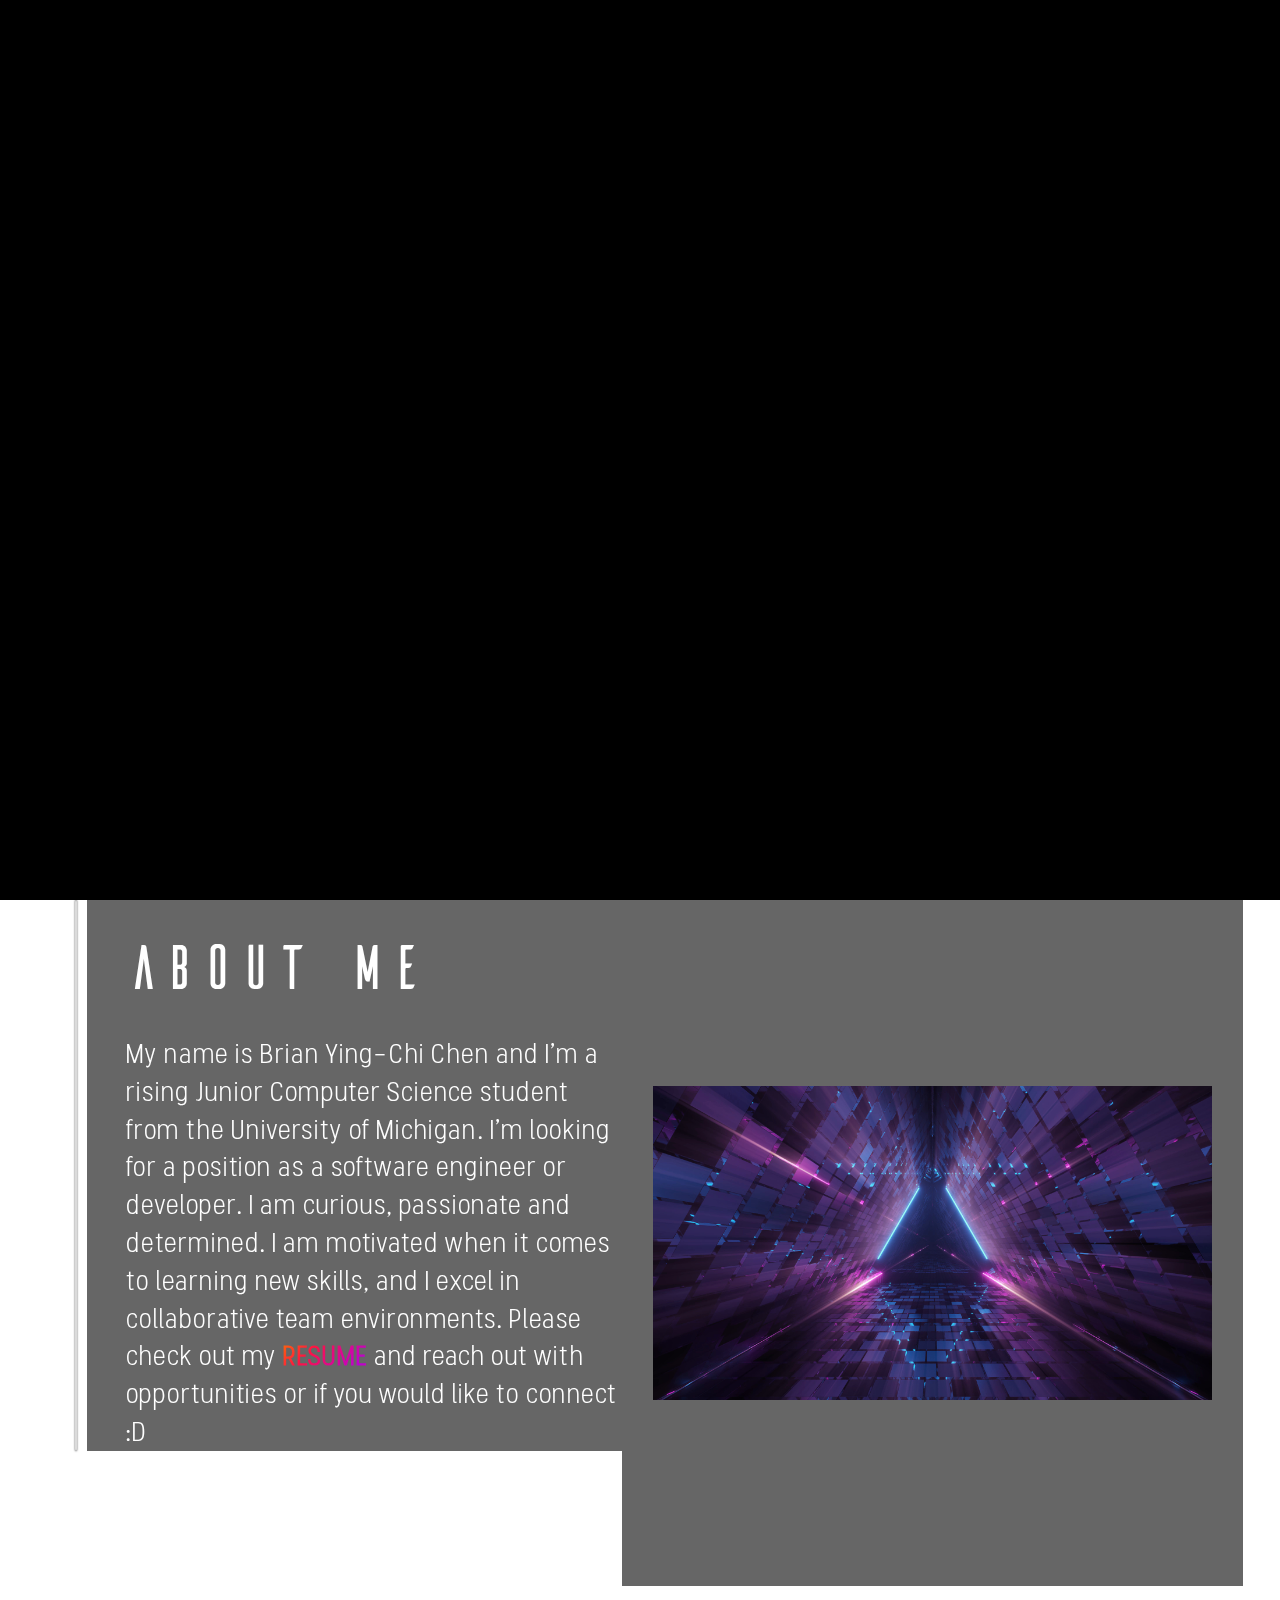
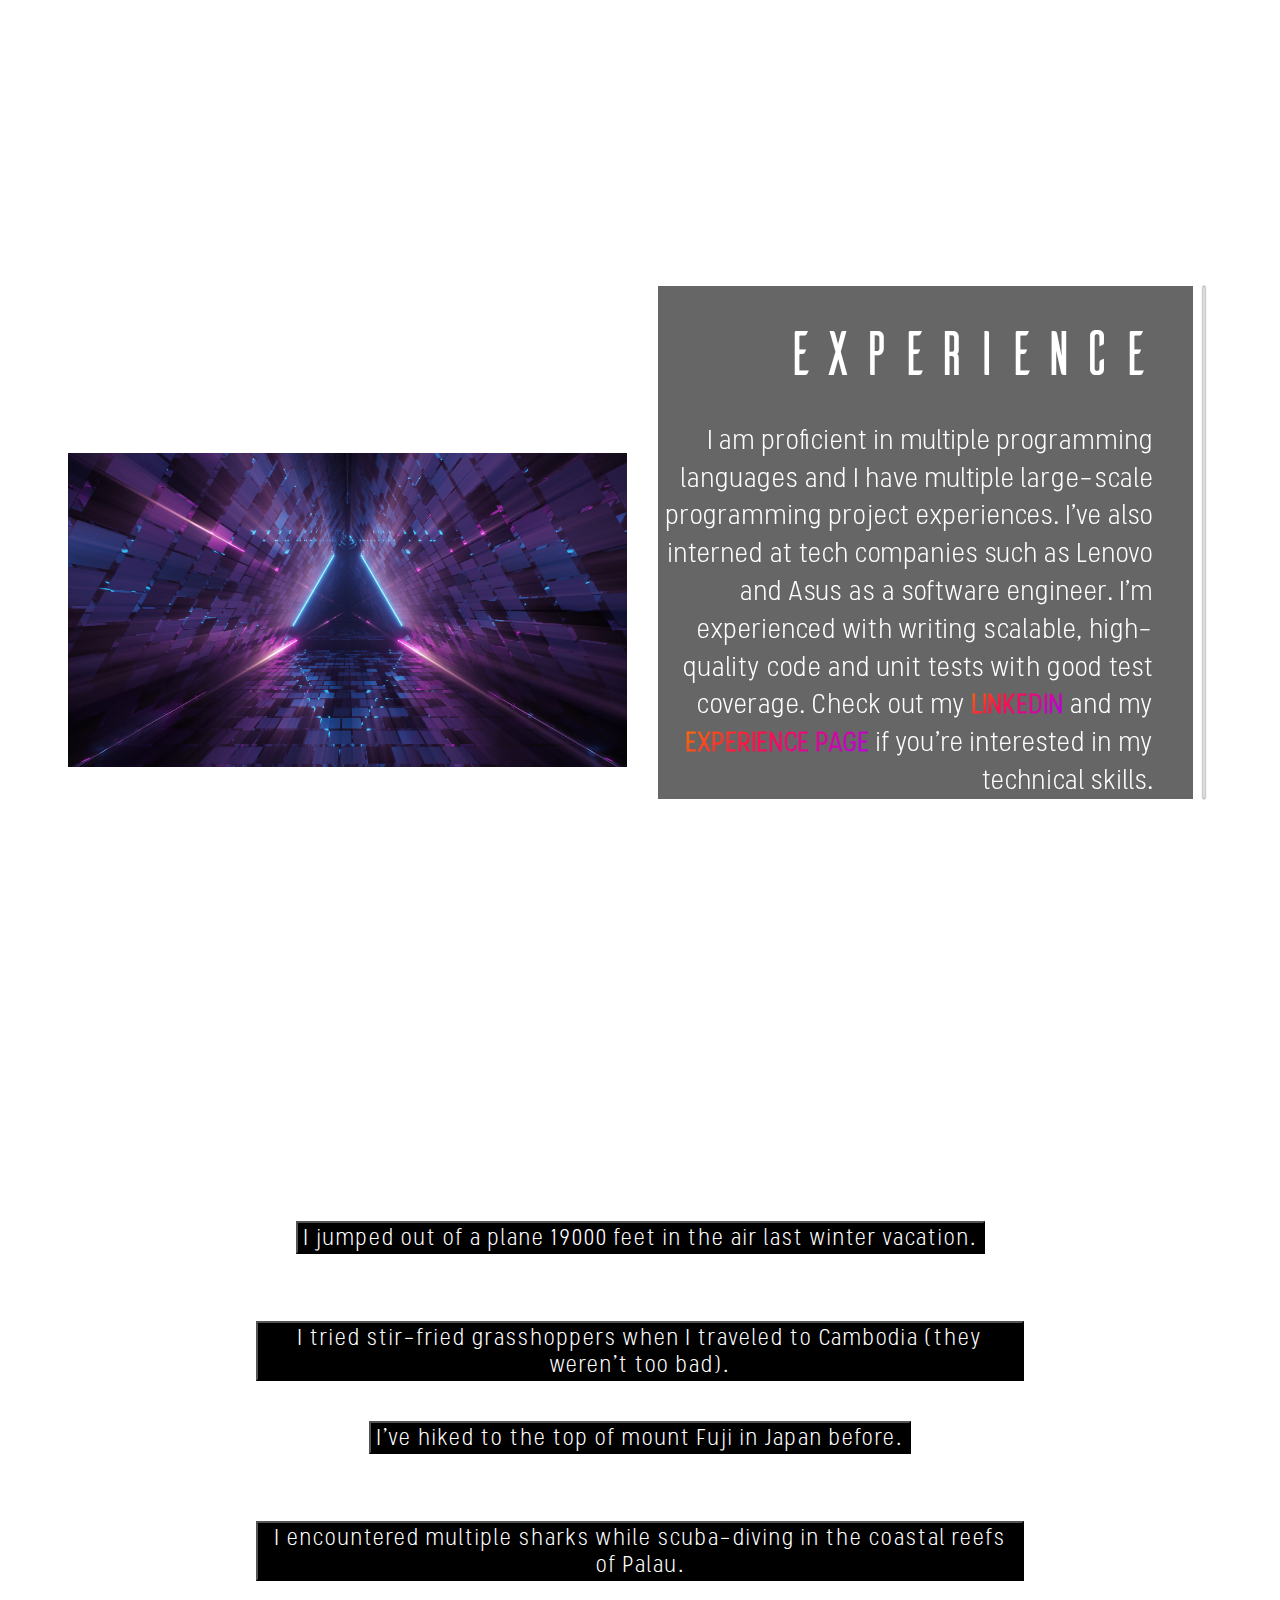
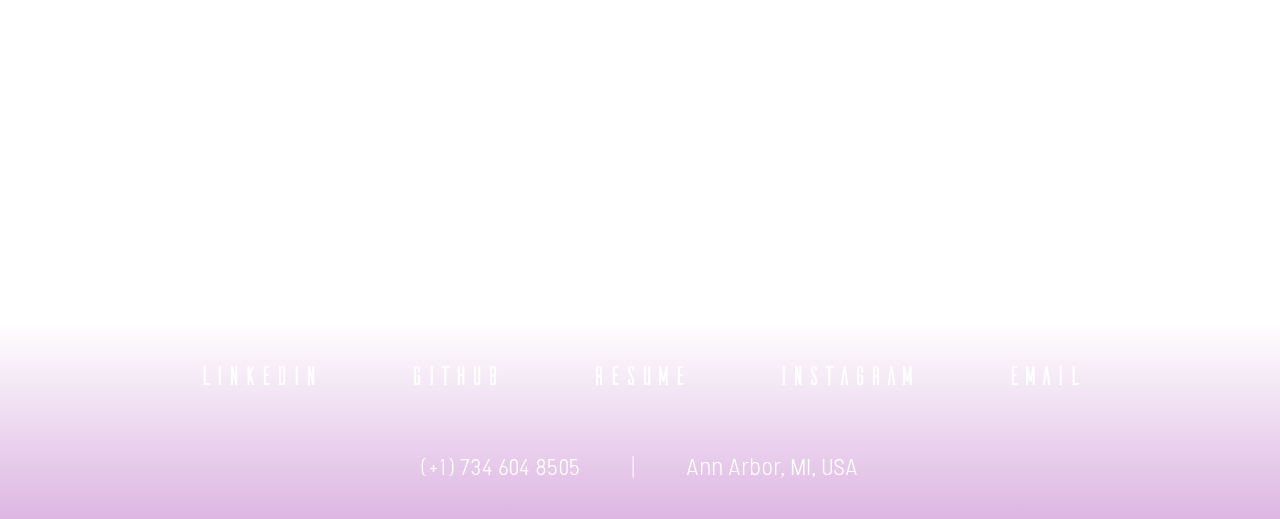
<file: WebsiteV2/index.html>
<!DOCTYPE html>
<html>
<head>
	<title>Home Page</title>
  <meta name="viewport" content="width=device-width, initial-scale=1.0">
	<link rel="stylesheet" type="text/css" href="style.css">
  <script src="scripts.js"></script>
	<style type="text/css">
:root{
  --dark_blue: #050E16;
};

body {
  font-size: 18px;
  font-family: "Ailerons", "Ailerons2", "Helvetica Neue", sans-serif;
  position: relative;
  z-index: 4;
  
}  
html,body{margin:0;padding:0}

/* Additional styling */
.bar{
  width: 74%;
  height: 1px;
  position: relative;
  z-index: 4;
  background-color: white;
  margin:   auto;
}

.container {
  text-align: center;
}

.titleWrap{
  height: 100vh;
  display: flex;
  justify-content: center;
}
.title{
  position: absolute;  
  max-width: 100vw; 
  left: 50%; 
  top: 50%;
  -webkit-transform: translate(-50%, -50%);
  transform: translate(-50%, -50%);
}

.Transition{
  height: 500px;
  margin: 0;
  background: url("background/hills.png") bottom no-repeat;
  background-size: 100%;
  position: relative;
  z-index: 5;
}

.AboutMe{
  min-height: 60vh;
  margin-left: 3vw;
  position: relative;
  text-align: center;
  z-index: 5;
  display: flex;
  justify-content: center;
  flex-wrap: wrap;
}

.AboutMeLeft{
  height: 90%;
  max-width: 40%;
  min-width: 480px;
  margin-left: 10px;
  margin-bottom: 15vh;
  background-color: rgba(0,0,0, 0.6);
  padding-left: 3vw;
  text-align: left;
  position: relative;
  z-index: 6;
}
.textWrap{
  position: relative;
  z-index: 7;
}
.AboutMeRight{
  min-height: 90%;
  max-width: 50%;
  min-width: 600px;
  background-color: rgba(0,0,0, 0.6);
  text-align: center;
  position: relative;
  z-index: 6;
  display: flex;
  justify-content: center;
  align-items: center;
}

.Experience{
  min-height: 60vh;
  position: relative;
  text-align: center;
  margin-right: 3vw;
  z-index: 5;
  display: flex;
  justify-content: center;
  flex-wrap: wrap-reverse;
}
.ExperienceLeft{
  min-height: 90%;
  max-width: 50%;
  min-width: 600px;
  position: relative;
  z-index: 6;
  display: flex;
  justify-content: center;
  align-items: center;
}
.ExperienceRight{
  height: 90%;
  max-width: 40%;
  min-width: 480px;
  margin-right: 10px;
  margin-bottom: 15vh;
  padding-right: 3vw;
  background-color: rgba(0,0,0, 0.6);
  text-align: right;
  display: inline-block;
  position: relative;
  z-index: 6;
}

.TruthsLiesWrap{
  width: 100%;
  display: flex;
  flex-wrap: wrap;
  justify-content: space-around;
}


#truth, #lie{
  background-color: black;
  font-family: 'Stellar', Arial, Helvetica, sans-serif; 
  letter-spacing: 1px;
  font-size: 2.5vh; 
  z-index: 8;
  font-weight: 100;
  color: white;
  cursor:pointer;
}

#truth:focus{
  color: red;
  transition: 0.5s;
}
#lie:focus{
  color: greenyellow;
  transition: 0.5s;
}

h1, h2, h3, h4{
  color: white;
  position: relative;
  z-index: 4;
  text-align: center;
  font-weight: lighter;
  font-family: "Ailerons", "Ailerons2", "Helvetica Neue", sans-serif;
  
}
  
h1 {
  font-size: 6vh;
  
}

.header{
  opacity: 0;
  white-space: nowrap;
}

h2 {
  font-size: 3vh;
  /* fade in animation */
  animation: fadeInAnimation ease 8s;
  animation-iteration-count: 1;
  animation-fill-mode: forwards;
}
h3{
  font-size: 3vh;
  /* fade in animation */
  animation: fadeInAnimation ease 8s;
  animation-iteration-count: 1;
  animation-fill-mode: forwards;
}
h4{
  margin-top: 3vh;
  text-align: left;
  font-size: 7vh;
}
h5{
  font-family: 'Stellar'; 
  font-size: 2.5vh; 
  z-index: 8;
  font-weight: 100;
  color: white;
}
.introText{
  color: white;
  font-family: "Stellar", arial;
  vertical-align: top;
  font-size: 3vh;
  line-height: 140%;
}

/* adjustments for small screen width */
@media only screen and (max-width: 1200px){
  h1{
    font-size: 5vh;
  }
} 

/* adjustments for phone screen */
@media (pointer:coarse) and (max-width: 1200px){
  .buttonWrap{
    width: 100vw;
  }
  .header{
  opacity: 0;
  white-space: normal;
  }
  h1{
    font-size: 16vh;
  }
  h2{
    font-size: 10vh;
  }
  h3{
    font-size: 6vh;
  }
  h5{
    font-size: 4vh;
  }
  .flyIn{
  /* fade in animation */
  animation: noFlyIn 6s ease-out;
  animation-fill-mode: forwards;
}
} 
</style>


  <div class="background-container">
  <div class="stars"></div>
  <div class="twinkling"></div>
  </div>
  </head>
  <body>
  
    <div class="container">
      <div class="titleWrap">
        <div class="title">
          <h1 class="header flyIn">Hello, I'm Brian Chen.</h1>
        </div>
        <!--<h2>Junior Computer Science Student at University of Michigan</h2>-->
      </div>
      
      <div class="AboutMe">
        <div class="vertBarWrap">
          <span class="vertical_bar" style="vertical-align: middle;"></span>
        </div>
        <div class="AboutMeLeft"> 
          <div class="buttonWrap">
            <div style="display: flex; ">
              <a href="Ying-Chi_Chen_Resume.docx" download="Ying-Chi_Chen_Resume.docx" style="text-decoration: none;">
                <h4 class="button_text">About Me</h4> 
              </a>
            </div>
          </div>
          <div class="textWrap">
            <span class="introText">My name is Brian Ying-Chi Chen and I'm a rising Junior Computer Science student from the University of Michigan. I'm looking for a position as a software engineer or developer.
              I am curious, passionate and determined. I am motivated when it comes to learning new skills, and I excel in collaborative team environments.
              Please check out my <a class="animate-charcter in_text_link" href="Ying-Chi_Chen_Resume.docx" download="Ying-Chi_Chen_Resume.docx">RESUME</a> and reach out with opportunities or if you would like to connect :D
            </span>
          </div>
        </div>
        <div class="AboutMeRight">
          <img src="icons/sample.jpg" style="height: auto; width: 90%; vertical-align: middle;">
        </div>
      </div>

      <!-- SPACING -->
      <div style="height: 300px;"></div>

      <div class="Experience">
        <div class="ExperienceLeft">
          <img src="icons/sample.jpg" style="height: auto; width: 90%; vertical-align: middle;">
        </div>
        <div class="ExperienceRight">
          <div class="buttonWrap">
            <div style="display: flex; justify-content: right;">
              <a href="projects.html" style="text-decoration: none;">
                <h4 class="button_text">Experience</h4> 
              </a>
            </div>
          </div>
          <div class="textWrap">
            <span class="introText" style="text-align: right;">I am proficient in multiple programming languages and I have multiple large-scale programming project experiences. 
              I've also interned at tech companies such as Lenovo and Asus as a software engineer.
              I'm experienced with writing scalable, high-quality code and unit tests with good test coverage.
              Check out my 
              <a class="animate-charcter in_text_link" href="https://www.linkedin.com/in/brian-chen-1267b6220/">LinkedIn</a>
              and my 
              <a class="animate-charcter in_text_link" href="projects.html" style="animation-delay: 1s;">experience page</a> if you're interested in my technical skills.

            </span> 
          </div>
      </div>
      <div class="vertBarWrap">
        <span class="vertical_bar" style="vertical-align: middle;"></span>
      </div>
      </div>
      
      <!-- SPACING -->
      <div style="height: 100px;"></div>

      <!-- SPACING -->
      
      <div style="width: 100%;">
        <h4 style="text-align: center;">Three Truths & One lie</h4>
      </div>
      <div class="TruthsLiesWrap">
        <div style="width: 60%; min-height: 50px; max-height: 5vh; margin-bottom: 50px;">
          <button id="truth" style="position: relative; z-index: 8; ">
            I jumped out of a plane 19000 feet in the air last winter vacation.
          </button>
        </div>
        <div style="width: 60%; min-height: 50px; max-height: 5vh; margin-bottom: 50px;">
          <button id="truth" style="position: relative; z-index: 8; ">
            I tried stir-fried grasshoppers when I traveled to Cambodia (they weren't too bad).
          </button>
        </div>
        <div style="width: 60%; min-height: 50px; max-height: 5vh; margin-bottom: 50px;">
          <button id="lie" style="position: relative; z-index: 8; ">
            I've hiked to the top of mount Fuji in Japan before.
          </button>
        </div>

        <div style="width: 60%; min-height: 50px; max-height: 5vh; margin-bottom: 50px;">
          <button id="truth" style="position: relative; z-index: 8; ">
            I encountered multiple sharks while scuba-diving in the coastal reefs of Palau.
          </button>
        </div>
      </div>

      <!-- SPACING -->
      <div style="height: 300px;"></div>
    </div>
    <div class="socials">
      <div style="height: 10px; width: 100%;">
        <span class="horizontal_bar"></span>
      </div>
      <div class="buttonWrap">
        <a class="link" href="https://www.linkedin.com/in/brian-chen-1267b6220/">
          <h3 class="button_text">
            LinkedIn
          </h3>
        </a>
      </div>
      <div class="buttonWrap">
        <a class="link" href="https://github.com/BrianChen0527">
          <h3 class="button_text">
            Github
          </h3>
        </a>
      </div>
      <div class="buttonWrap">
        <a class="link" href="Ying-Chi_Chen_Resume.docx" download="Ying-Chi_Chen_Resume.docx">
          <h3 class="button_text">
            Resume
          </h3>
        </a>
      </div>
      <div class="buttonWrap">
        <a class="link" href="https://www.instagram.com/brian._yc/">
          <h3 class="button_text">
            Instagram
          </h3>
        </a>
      </div>
      <div class="buttonWrap">
        <a class="link" href="mailto:brianc.boston@gmail.com">
          <h3 class="button_text">
            Email
          </h3>
        </a>
      </div>
      <div style="width: 100%;">
        <h5 style="font-family: 'Stellar'; text-align: center;">(+1) 734 604 8505 &emsp;&emsp;|&emsp;&emsp; Ann Arbor, MI, USA</h5>
      </div>
    </div>
  </body>

</html>
</file>
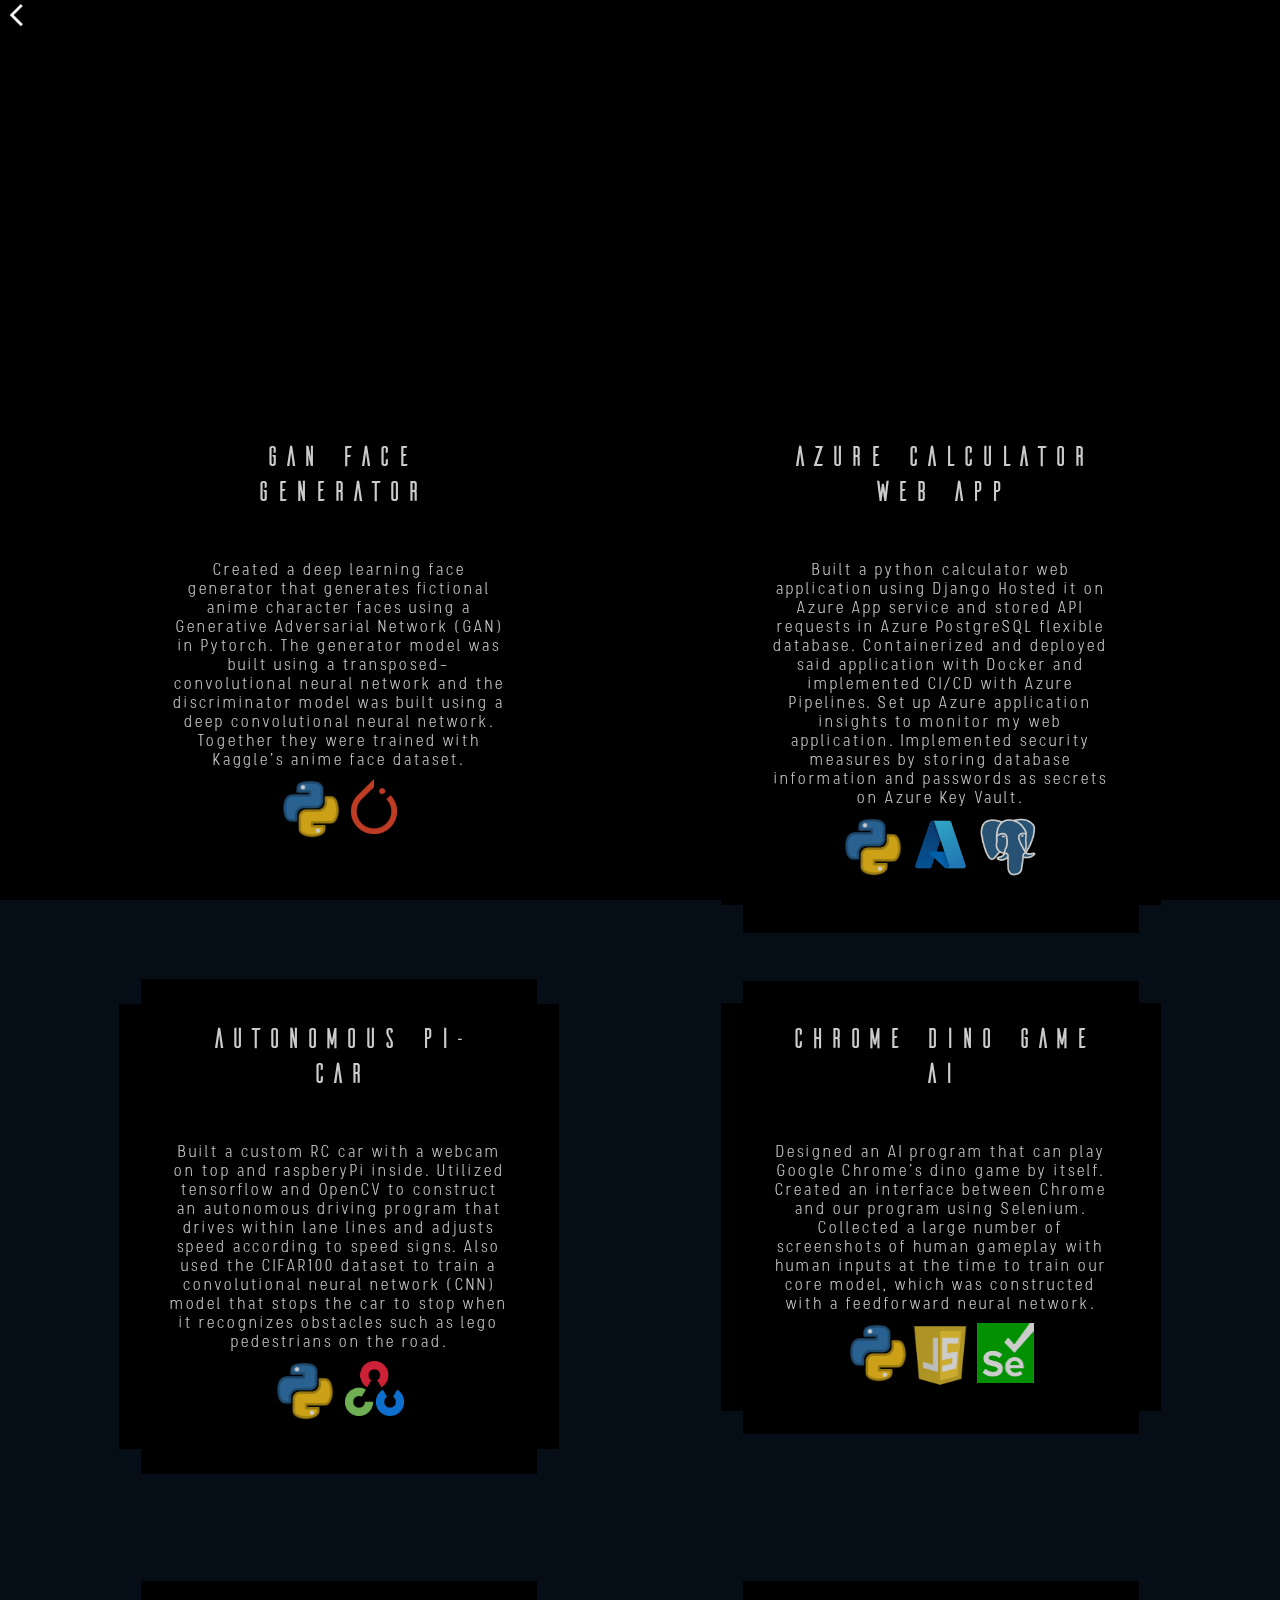
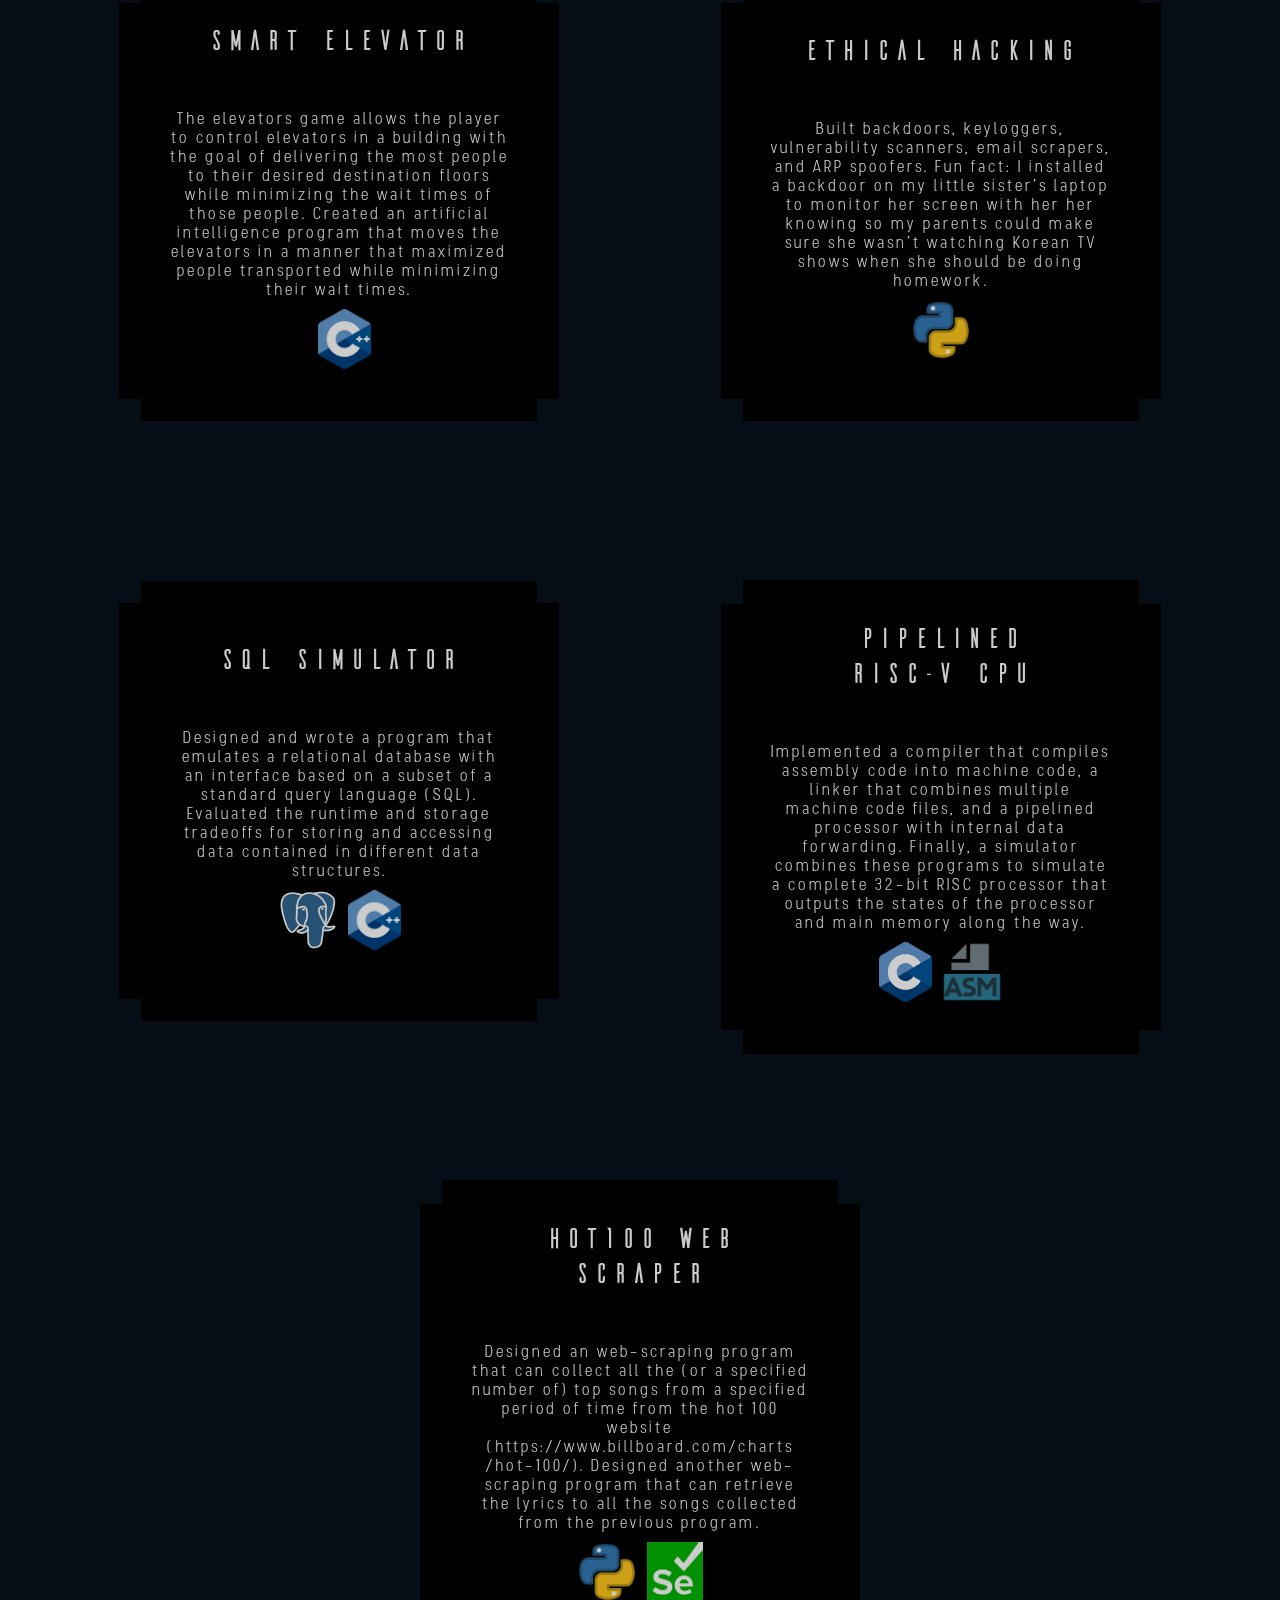
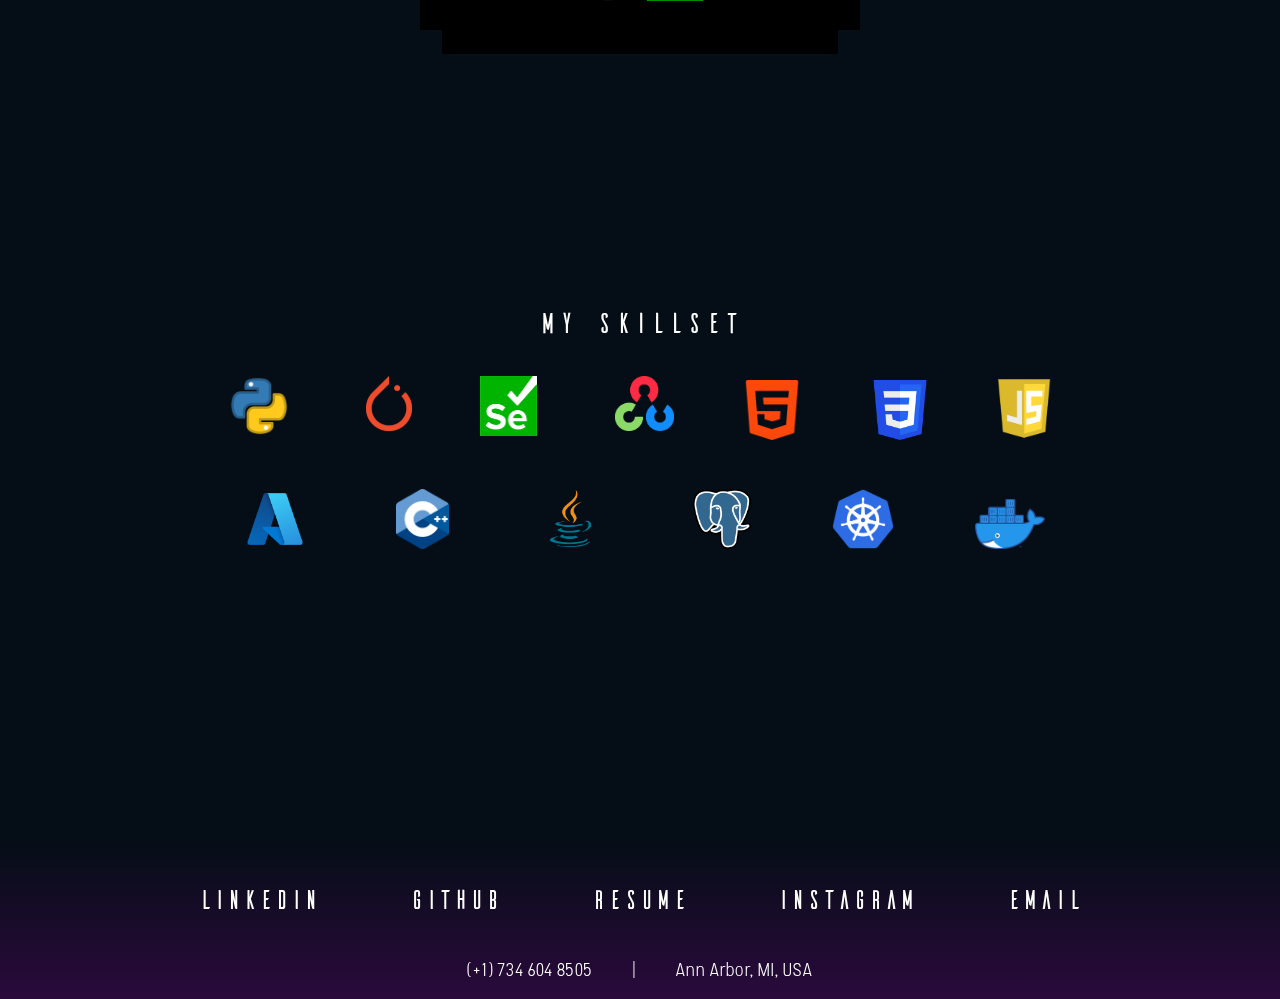
<file: WebsiteV2/projects.html>
<!DOCTYPE html>
<html>
<head>
	<title>Projects</title>
	<link rel="stylesheet" type="text/css" href="style.css">
	<script src="scripts.js"></script>
	<style type="text/css">

		
		h1 {
			position: relative;
			z-index: 5;
			top: 5%;
			font-size: 7vh;
			text-align: center;
			font-weight: 100;
			font-family: "Ailerons", "Ailerons2", "Helvetica Neue", sans-serif;
			letter-spacing: 1vw;
			/* fade in animation */
			animation: fadeInAnimation ease 1s;
			animation-iteration-count: 1;
			animation-fill-mode: forwards;
		}
		.word{
			position: relative;
			z-index: 5;
			margin: auto;
			color: white;
			font-size: 3vh;
			text-align: center;
			font-weight: 100;
			font-family: "Stellar", "Stellar2", 'Arial Narrow Bold', sans-serif;
		}
		h3{
			font-size: 3vh;
		}
		h5{
			text-align: center; 
			width: 80%;
    		font-size: 180%;
			font-weight: bolder;
    		margin: 0 auto;
    		font-family: "Ailerons", Arial;
    		letter-spacing: 2px;
			font-weight: 100;
		}
		h6{
			text-align: left; 
			width: 85%;
    		font-size: 22px;
    		margin: 0 auto;
    		font-family: "Stellar", Arial;
    		letter-spacing: 2px;
			font-weight: 100;
		}
		h1, h2, h3, h4{
			color: white;
			position: relative;
			z-index: 4;
			text-align: center;
			font-weight: lighter;
			font-family: "Ailerons", "Ailerons2", "Helvetica Neue", sans-serif;
			
		}
  
		p{
			width: 85%;
    		padding-top: 35px;
    		text-align: center;
    		margin: 0 auto; 
    		font-size: 16px;
    		font-family: "Stellar", arial;
    		letter-spacing: 2px;
			font-weight: 100;
		}
		body{
			text-align: left;
			color:white;
  			background-color: #050E16;
			position: absolute;
			z-index: 5;
			animation: fadeInAnimation ease 3s;
			animation-iteration-count: 1;
			animation-fill-mode: forwards;
        }
		html,body{margin:0;padding:0}

		.header{
			opacity: 0;
			white-space: nowrap;
		}

		#outerExperienceWrap{
			padding-top: 10vh;
			padding-left: 3%;
			padding-right: 3%;
			padding-bottom: 5%;
			position: relative;
			z-index: 5;
		}
		.experiencesWrap{
			padding-top: 3%;
			padding-left: 13%;
			padding-right: 13%;
			padding-bottom: 1%;
			display: flex;
			flex-wrap:wrap;
			justify-content: space-around;
			position: relative;
			z-index: 5;
		}
		#projectsWrap{
			padding-top: 10vh;
			padding-left: 3%;
			padding-right: 3%;
			padding-bottom: 5%;
			display: flex;
			flex-wrap:wrap;
			justify-content: space-around;
			position: relative;
			z-index: 5;
		}
		#projectWrap{
			padding-top: 50px;
			padding-left: 30px;
			padding-right: 30px;
			min-height: 550px;
		}
		#project{
			width: 400px;
			padding-top: 15px;
			padding-bottom: 35px;
				border-radius: 40px;
			background-color: #000000;
			justify-content: center;
			/*box-shadow: 0 0 3pt 2pt #3CB4D2;*/
		}
		.rotateimg90 {
			-webkit-transform:rotate(90deg);
			-moz-transform: rotate(90deg);
			-ms-transform: rotate(90deg);
			-o-transform: rotate(90deg);
			transform: rotate(90deg);
		}
		#iconWrap{
			width: 100%;
			height: 90px;
			padding-top: 10px;
			display: flex;
			justify-content: center;
		}
        /* Override the background color of the dropdown Button */
		.dropbtn { background-color: #131718; }
		/* Override color of dropdown links on hover */
		.dropdown-content a:hover {color: #3CB4D2;}
		
		/* adjustments for phone screen */
		@media (pointer:coarse) and (max-width: 1200px){
			.noselect{
				opacity: 1;
			}
			h1{
				font-size: 18vh;
			}
			h5{
				font-size: 10vh;
			}
			p{
				font-size: 4vh;
			}
			.btn{
				width: 80vw;
			}
		} 
	</style>
</head>

<div class="background-container">
<div class="stars"></div>
<div class="twinkling"></div>
</div>
<body>


    <!-- SPACING -->
    <div style="height: 100px;">
		<a href="index.html"><img class="rotateimg90" src="icons/arrow.png" style="width: 30px; height: auto; position: relative; z-index: 5;"></a>
	</div>
	<div class="titleWrap">
		<h1 class="header flyIn">Projects</h1>
	</div>
	<div id='projectsWrap'>
		<a href="https://github.com/BrianChen0527/Pytorch" style="text-decoration: none;">
			<div id='projectWrap'>
				<div class="btn">
					<span class="noselect">
						<br><br><h5>GAN Face Generator</h5><br>
						<p>Created a deep learning face generator that generates fictional anime character faces using a Generative Adversarial Network (GAN) in Pytorch. The generator model was built using a transposed-convolutional neural network and the discriminator model was built using a deep convolutional neural network. Together they were trained with Kaggle's anime face dataset. </p>
						<div id="iconWrap">
							<img src="icons/Python_logo.png" style="height: 60px; width: auto;">
							<img src="icons/pytorch-logo.png" style="margin-left: 10px; height: 55px; width: auto;">
						</div>
					</span>
				</div>
			</div>
		</a>
		<a href="https://github.com/BrianChen0527/AzureWebapp" style="text-decoration: none;">
			<div id='projectWrap'>
				<div class="btn">
					<span class="noselect">
						<br><br><h5>Azure Calculator Web App</h5><br>
						<p> Built a python calculator web application using Django
							Hosted it on Azure App service and stored API requests in Azure PostgreSQL flexible database. 
							Containerized and deployed said application with Docker and implemented CI/CD with Azure Pipelines.
							Set up Azure application insights to monitor my web application.
							Implemented security measures by storing database information and passwords as secrets on 
   Azure Key Vault. </p>
						<div id="iconWrap">
							<img src="icons/Python_logo.png" style="height: 60px; width: auto;">
							<img src="icons/azure_logo.png" style="margin-left: 10px; height: 55px; width: auto;">			
							<img src="icons/postgre_logo.webp" style="margin-left: 10px; height: 60px; width: auto;">

						</div>
					</span>
				</div>
			</div>
		</a>
		<a href="https://github.com/BrianChen0527/AutonomousDriving" style="text-decoration: none;">
			<div id='projectWrap'>
				<div class="btn">
					<span class="noselect">
						<br><h5>Autonomous Pi- Car</h5><br>
						<p>Built a custom RC car with a webcam on top and raspberyPi inside. Utilized tensorflow and OpenCV to construct an autonomous driving program that drives within lane lines and adjusts speed according to speed signs. Also used the CIFAR100 dataset to train a convolutional neural network (CNN) model that stops the car to stop when it recognizes obstacles such as lego pedestrians on the road.</p>
						<div id="iconWrap"><img src="icons/Python_logo.png" style="height: 60px; width: auto;"> <img src="icons/opencv_logo.png" style="margin-left: 10px; height: 55px; width: auto;"> </div>
					</span>
				</div>
			</div>
		</a>
  		<div id='projectWrap'>
			<div class="btn">
				<span class="noselect">
					<br><h5>Chrome Dino Game AI</h5><br>
					<p>Designed an AI program that can play Google Chrome's dino game by itself. Created an interface between Chrome and our program using Selenium. Collected a large number of screenshots of human gameplay with human inputs at the time to train our core model, which was constructed with a feedforward neural network.</p>
					<div id="iconWrap">
						<img src="icons/Python_logo.png" style="height: 60px; width: auto;">
						<img src="icons/javascript_logo.png" style="height: 65px; width: auto; padding-left: 5px; padding-right: 10px;">
						<img src="icons/Selenium_Logo.png" style="height: 60px; width: auto;">
					</div>
				</span>
			</div>
		</div>
  		<div id='projectWrap'>
			<div class="btn">
				<span class="noselect">
					<br><h5>Smart Elevator</h5><br>
					<p>The elevators game allows the player to control elevators in a building with the goal of delivering the most people to their desired destination floors while minimizing the wait times of those people. Created an artificial intelligence program that moves the elevators in a manner that maximized people transported while minimizing their wait times.</p>
					<div id="iconWrap"><img src="icons/cpp_logo.png" style="height: 60px; width: auto; padding-left: 10px;"> </div>
				</span>
			</div>
		</div>
		<a href="https://github.com/BrianChen0527/PythonHacking" style="text-decoration: none;">
			<div id='projectWrap'>
				<div class="btn">
					<span class="noselect">
						<br><h5>Ethical Hacking</h5><br>
						<p>Built backdoors, keyloggers, vulnerability scanners, email scrapers, and ARP spoofers. Fun fact: I installed a backdoor on my little sister's laptop  to monitor her screen with her her knowing so my parents could make sure she wasn't watching Korean TV shows when she should be doing homework.</p>
						<div id="iconWrap"><img src="icons/Python_logo.png" style="height: 60px; width: auto;"> </div>
					</span>
				</div>
			</div>
		</a>
		<a href="https://github.com/BrianChen0527/SQL_simulator" style="text-decoration: none;">
			<div id='projectWrap'>
				<div class="btn">
					<span class="noselect">
						<br><h5>SQL simulator</h5><br>
						<p>Designed and wrote a program that emulates a relational database with an interface based on a subset of a standard query language (SQL). Evaluated the runtime and storage tradeoffs for storing and accessing data contained in different data structures.</p>
						<div id="iconWrap"><img src="icons/postgre_logo.webp" style="height: 60px; width: auto;"><img src="icons/cpp_logo.png" style="height: 60px; width: auto; padding-left: 10px;"> </div>
					</span>
				</div>
			</div>
		</a>
		<a href="https://github.com/BrianChen0527/PipelinedRiscV" style="text-decoration: none;">
			<div id='projectWrap'>
				<div class="btn">
					<span class="noselect">
						<br><h5>Pipelined<br>
						RISC-V CPU</h5><br>
						<p>Implemented a compiler that compiles assembly code into machine code, a linker that combines multiple machine code files, and a pipelined processor with internal data forwarding. Finally, a simulator combines these programs to simulate a complete 32-bit RISC processor that outputs the states of the processor and main memory along the way. </p>
						<div id="iconWrap"><img src="icons/C_Logo.png" style="height: 60px; width: auto;"><img src="icons/assembly_logo.png" style="height: 60px; width: auto; padding-left: 10px;"> </div>
					</span>
				</div>
			</div>
		</a>
			
		<a href="https://github.com/BrianChen0527/Hot100WebScrape" style="text-decoration: none;">
			<div id='projectWrap'>
				<div class="btn">
					<span class="noselect">
						<br><h5>Hot100 web scraper</h5><br>
						<p>Designed an web-scraping program that can collect all the (or a specified number of) top songs from a specified period of time from the hot 100 website (https://www.billboard.com/charts
						/hot-100/). Designed another web-scraping program that can retrieve the lyrics to all the songs collected from the previous program.</p>
						<div id="iconWrap"><img src="icons/Python_logo.png" style="height: 60px; width: auto;"> <img src="icons/Selenium_Logo.png" style="margin-left: 10px; height: 59px; width: auto;"></div>
					</span>
				</div>
			</div>
		</a>
	</div>


	
	<div id="outerExperienceWrap">
		<h5> My Skillset </h5>
		<div class="experiencesWrap">
			<img src="icons/Python_logo.png" style="height: 60px; width: auto;">
			<img src="icons/pytorch-logo.png" style="margin-left: 10px; height: 55px; width: auto;">
			<img src="icons/Selenium_Logo.png" style="height: 60px; width: auto;">
			<img src="icons/opencv_logo.png" style="margin-left: 10px; height: 55px; width: auto;">
			<img src="icons/html_logo.png" style="height: 60px; width: auto; padding-top: 4px;">
			<img src="icons/CSS3_logo.png" style="height: 60px; width: auto; padding-top: 4px;">
			<img src="icons/javascript_logo.png" style="height: 65px; width: auto;">
		</div>
		<div class="experiencesWrap">
			<img src="icons/azure_logo.png" style="height: 60px; width: auto; padding-left: 10px;">
			<img src="icons/cpp_logo.png" style="height: 60px; width: auto; padding-left: 10px;">
			<img src="icons/java-logo.png" style="height: 70px; width: auto;">
			<img src="icons/postgre_logo.webp" style="height: 60px; width: auto;">
			<img src="icons/k8s_logo.png" style="height: 60px; width: auto;">
			<img src="icons/docker-logo.png" style="height: 50px; width: auto; padding-top: 10px;">
		</div>
	</div>

    <!-- SPACING -->
    <div style="height: 200px;"></div>


    <div class="socials">
		<div style="height: 20px; width: 100%; text-align: center;">
		  <span class="horizontal_bar"></span>
		</div>
		<div class="buttonWrap">
		  <a class="link" href="https://www.linkedin.com/in/brian-chen-1267b6220/" download="Ying-Chi_Chen_Resume.docx">
			<h3 class="button_text">
			  LinkedIn
			</h3>
		  </a>
		</div>
		<div class="buttonWrap">
		  <a class="link" href="https://github.com/BrianChen0527" download="Ying-Chi_Chen_Resume.docx">
			<h3 class="button_text">
			  Github
			</h3>
		  </a>
		</div>
		<div class="buttonWrap">
		  <a class="link" href="Ying-Chi_Chen_Resume.docx" download="Ying-Chi_Chen_Resume.docx">
			<h3 class="button_text">
			  Resume
			</h3>
		  </a>
		</div>
		<div class="buttonWrap">
		  <a class="link" href="https://www.instagram.com/brian._yc/" download="Ying-Chi_Chen_Resume.docx">
			<h3 class="button_text">
			  Instagram
			</h3>
		  </a>
		</div>
		<div class="buttonWrap">
		  <a class="link" href="mailto:brianc.boston@gmail.com" download="Ying-Chi_Chen_Resume.docx">
			<h3 class="button_text">
			  Email
			</h3>
		  </a>
		</div>
		<div style="width: 100%;">
		  <h3 style="font-family: 'Stellar'; font-size: 2vh;">(+1) 734 604 8505 &emsp;&emsp;|&emsp;&emsp; Ann Arbor, MI, USA</h3>
		</div>
	  </div>
	</div>

</body>
</html>
</file>
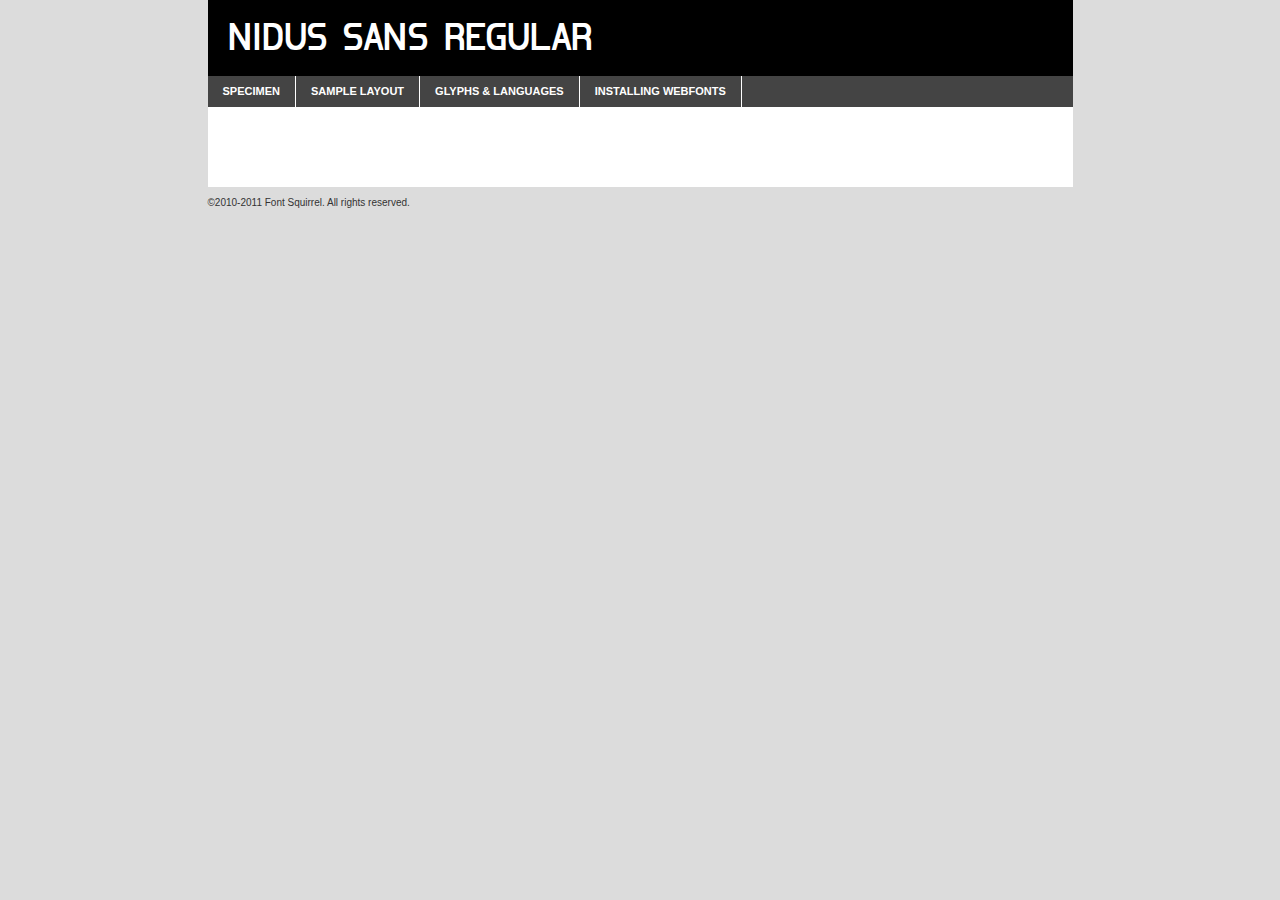
<file: WebsiteV2/Fonts/nidus_sans/nidus_sans/nidsans-demo.html>
<!DOCTYPE html PUBLIC "-//W3C//DTD XHTML 1.0 Transitional//EN"
	"http://www.w3.org/TR/xhtml1/DTD/xhtml1-transitional.dtd">

<html xmlns="http://www.w3.org/1999/xhtml" xml:lang="en" lang="en">
<head>
	<meta http-equiv="Content-Type" content="text/html; charset=utf-8" />
	<script src="http://ajax.googleapis.com/ajax/libs/jquery/1.7.2/jquery.min.js" type="text/javascript" charset="utf-8"></script>
	<script src="specimen_files/easytabs.js" type="text/javascript" charset="utf-8"></script>
	<link rel="stylesheet" href="specimen_files/specimen_stylesheet.css" type="text/css" charset="utf-8" />
	<link rel="stylesheet" href="stylesheet.css" type="text/css" charset="utf-8" />

	<style type="text/css">
					body{
				font-family: 'nidus_sansregular';
							}
		</style>

	<title>Nidus Sans Regular Specimen</title>
	
	
	<script type="text/javascript" charset="utf-8">
		$(document).ready(function() {
			$('#container').easyTabs({defaultContent:1});
		});
	</script>
</head>

<body>
<div id="container">
	<div id="header">
		Nidus Sans Regular	</div>
	<ul class="tabs">
		<li><a href="#specimen">Specimen</a></li>
		<li><a href="#layout">Sample Layout</a></li>
				<li><a href="#glyphs">Glyphs &amp; Languages</a></li>
		<li><a href="#installing">Installing Webfonts</a></li>
		
	</ul>
	
	<div id="main_content">

		
			<div id="specimen">
		
				<div class="section">
					<div class="grid12 firstcol">
						<div class="huge">AaBb</div>
					</div>
				</div>
		
				<div class="section">
					<div class="glyph_range">A&#x200B;B&#x200b;C&#x200b;D&#x200b;E&#x200b;F&#x200b;G&#x200b;H&#x200b;I&#x200b;J&#x200b;K&#x200b;L&#x200b;M&#x200b;N&#x200b;O&#x200b;P&#x200b;Q&#x200b;R&#x200b;S&#x200b;T&#x200b;U&#x200b;V&#x200b;W&#x200b;X&#x200b;Y&#x200b;Z&#x200b;a&#x200b;b&#x200b;c&#x200b;d&#x200b;e&#x200b;f&#x200b;g&#x200b;h&#x200b;i&#x200b;j&#x200b;k&#x200b;l&#x200b;m&#x200b;n&#x200b;o&#x200b;p&#x200b;q&#x200b;r&#x200b;s&#x200b;t&#x200b;u&#x200b;v&#x200b;w&#x200b;x&#x200b;y&#x200b;z&#x200b;1&#x200b;2&#x200b;3&#x200b;4&#x200b;5&#x200b;6&#x200b;7&#x200b;8&#x200b;9&#x200b;0&#x200b;&amp;&#x200b;.&#x200b;,&#x200b;?&#x200b;!&#x200b;&#64;&#x200b;(&#x200b;)&#x200b;#&#x200b;$&#x200b;%&#x200b;*&#x200b;+&#x200b;-&#x200b;=&#x200b;:&#x200b;;</div>
				</div>
				<div class="section">
					<div class="grid12 firstcol">
						<table class="sample_table">
							<tr><td>10</td><td class="size10">abcdefghijklmnopqrstuvwxyzABCDEFGHIJKLMNOPQRSTUVWXYZ0123456789abcdefghijklmnopqrstuvwxyzABCDEFGHIJKLMNOPQRSTUVWXYZ0123456789abcdefghijklmnopqrstuvwxyzABCDEFGHIJKLMNOPQRSTUVWXYZ</td></tr>
							<tr><td>11</td><td class="size11">abcdefghijklmnopqrstuvwxyzABCDEFGHIJKLMNOPQRSTUVWXYZ0123456789abcdefghijklmnopqrstuvwxyzABCDEFGHIJKLMNOPQRSTUVWXYZ0123456789abcdefghijklmnopqrstuvwxyzABCDEFGHIJKLMNOPQRSTUVWXYZ</td></tr>
							<tr><td>12</td><td class="size12">abcdefghijklmnopqrstuvwxyzABCDEFGHIJKLMNOPQRSTUVWXYZ0123456789abcdefghijklmnopqrstuvwxyzABCDEFGHIJKLMNOPQRSTUVWXYZ0123456789abcdefghijklmnopqrstuvwxyzABCDEFGHIJKLMNOPQRSTUVWXYZ</td></tr>
							<tr><td>13</td><td class="size13">abcdefghijklmnopqrstuvwxyzABCDEFGHIJKLMNOPQRSTUVWXYZ0123456789abcdefghijklmnopqrstuvwxyzABCDEFGHIJKLMNOPQRSTUVWXYZ0123456789abcdefghijklmnopqrstuvwxyzABCDEFGHIJKLMNOPQRSTUVWXYZ</td></tr>
							<tr><td>14</td><td class="size14">abcdefghijklmnopqrstuvwxyzABCDEFGHIJKLMNOPQRSTUVWXYZ0123456789abcdefghijklmnopqrstuvwxyzABCDEFGHIJKLMNOPQRSTUVWXYZ0123456789abcdefghijklmnopqrstuvwxyzABCDEFGHIJKLMNOPQRSTUVWXYZ</td></tr>
							<tr><td>16</td><td class="size16">abcdefghijklmnopqrstuvwxyzABCDEFGHIJKLMNOPQRSTUVWXYZ0123456789abcdefghijklmnopqrstuvwxyzABCDEFGHIJKLMNOPQRSTUVWXYZ</td></tr>
							<tr><td>18</td><td class="size18">abcdefghijklmnopqrstuvwxyzABCDEFGHIJKLMNOPQRSTUVWXYZ0123456789abcdefghijklmnopqrstuvwxyzABCDEFGHIJKLMNOPQRSTUVWXYZ</td></tr>
							<tr><td>20</td><td class="size20">abcdefghijklmnopqrstuvwxyzABCDEFGHIJKLMNOPQRSTUVWXYZ0123456789abcdefghijklmnopqrstuvwxyzABCDEFGHIJKLMNOPQRSTUVWXYZ</td></tr>
							<tr><td>24</td><td class="size24">abcdefghijklmnopqrstuvwxyzABCDEFGHIJKLMNOPQRSTUVWXYZ0123456789abcdefghijklmnopqrstuvwxyzABCDEFGHIJKLMNOPQRSTUVWXYZ</td></tr>
							<tr><td>30</td><td class="size30">abcdefghijklmnopqrstuvwxyzABCDEFGHIJKLMNOPQRSTUVWXYZ0123456789abcdefghijklmnopqrstuvwxyzABCDEFGHIJKLMNOPQRSTUVWXYZ</td></tr>
							<tr><td>36</td><td class="size36">abcdefghijklmnopqrstuvwxyzABCDEFGHIJKLMNOPQRSTUVWXYZ0123456789abcdefghijklmnopqrstuvwxyzABCDEFGHIJKLMNOPQRSTUVWXYZ</td></tr>
							<tr><td>48</td><td class="size48">abcdefghijklmnopqrstuvwxyzABCDEFGHIJKLMNOPQRSTUVWXYZ0123456789abcdefghijklmnopqrstuvwxyzABCDEFGHIJKLMNOPQRSTUVWXYZ</td></tr>
							<tr><td>60</td><td class="size60">abcdefghijklmnopqrstuvwxyzABCDEFGHIJKLMNOPQRSTUVWXYZ0123456789abcdefghijklmnopqrstuvwxyzABCDEFGHIJKLMNOPQRSTUVWXYZ</td></tr>
							<tr><td>72</td><td class="size72">abcdefghijklmnopqrstuvwxyzABCDEFGHIJKLMNOPQRSTUVWXYZ0123456789abcdefghijklmnopqrstuvwxyzABCDEFGHIJKLMNOPQRSTUVWXYZ</td></tr>
							<tr><td>90</td><td class="size90">abcdefghijklmnopqrstuvwxyzABCDEFGHIJKLMNOPQRSTUVWXYZ0123456789abcdefghijklmnopqrstuvwxyzABCDEFGHIJKLMNOPQRSTUVWXYZ</td></tr>
						</table>
				
					</div>
			
				</div>
		
		
		
								<div class="section" id="bodycomparison">


										<div id="xheight">
				<div class="fontbody">&#x25FC;&#x25FC;&#x25FC;&#x25FC;&#x25FC;&#x25FC;&#x25FC;&#x25FC;&#x25FC;&#x25FC;&#x25FC;&#x25FC;&#x25FC;&#x25FC;&#x25FC;&#x25FC;&#x25FC;&#x25FC;&#x25FC;&#x25FC;&#x25FC;&#x25FC;&#x25FC;&#x25FC;&#x25FC;&#x25FC;&#x25FC;&#x25FC;&#x25FC;&#x25FC;&#x25FC;&#x25FC;&#x25FC;&#x25FC;&#x25FC;&#x25FC;&#x25FC;&#x25FC;&#x25FC;&#x25FC;&#x25FC;&#x25FC;&#x25FC;&#x25FC;&#x25FC;&#x25FC;&#x25FC;&#x25FC;&#x25FC;&#x25FC;&#x25FC;&#x25FC;&#x25FC;&#x25FC;&#x25FC;&#x25FC;&#x25FC;&#x25FC;&#x25FC;&#x25FC;&#x25FC;&#x25FC;&#x25FC;&#x25FC;&#x25FC;&#x25FC;&#x25FC;&#x25FC;&#x25FC;&#x25FC;&#x25FC;&#x25FC;&#x25FC;&#x25FC;&#x25FC;&#x25FC;&#x25FC;&#x25FC;&#x25FC;&#x25FC;&#x25FC;&#x25FC;&#x25FC;&#x25FC;&#x25FC;&#x25FC;&#x25FC;&#x25FC;&#x25FC;&#x25FC;&#x25FC;&#x25FC;&#x25FC;&#x25FC;&#x25FC;&#x25FC;&#x25FC;&#x25FC;&#x25FC;body</div><div class="arialbody">body</div><div class="verdanabody">body</div><div class="georgiabody">body</div></div>
										<div class="fontbody" style="z-index:1">
											body<span>Nidus Sans Regular</span>
										</div>
										<div class="arialbody" style="z-index:1">
											body<span>Arial</span>
										</div>
										<div class="verdanabody" style="z-index:1">
											body<span>Verdana</span>
										</div>
										<div class="georgiabody" style="z-index:1">
											body<span>Georgia</span>
										</div>



								</div>
		
		
				<div class="section psample psample_row1" id="">
					
					<div class="grid2 firstcol">
						<p class="size10"><span>10.</span>Aenean lacinia bibendum nulla sed consectetur. Fusce dapibus, tellus ac cursus commodo, tortor mauris condimentum nibh, ut fermentum massa justo sit amet risus. Nullam id dolor id nibh ultricies vehicula ut id elit. Cum sociis natoque penatibus et magnis dis parturient montes, nascetur ridiculus mus. Nulla vitae elit libero, a pharetra augue.</p>
			
					</div>
					<div class="grid3">
						<p class="size11"><span>11.</span>Aenean lacinia bibendum nulla sed consectetur. Fusce dapibus, tellus ac cursus commodo, tortor mauris condimentum nibh, ut fermentum massa justo sit amet risus. Nullam id dolor id nibh ultricies vehicula ut id elit. Cum sociis natoque penatibus et magnis dis parturient montes, nascetur ridiculus mus. Nulla vitae elit libero, a pharetra augue.</p>
			
					</div>
					<div class="grid3">
						<p class="size12"><span>12.</span>Aenean lacinia bibendum nulla sed consectetur. Fusce dapibus, tellus ac cursus commodo, tortor mauris condimentum nibh, ut fermentum massa justo sit amet risus. Nullam id dolor id nibh ultricies vehicula ut id elit. Cum sociis natoque penatibus et magnis dis parturient montes, nascetur ridiculus mus. Nulla vitae elit libero, a pharetra augue.</p>
			
					</div>
					<div class="grid4">
						<p class="size13"><span>13.</span>Aenean lacinia bibendum nulla sed consectetur. Fusce dapibus, tellus ac cursus commodo, tortor mauris condimentum nibh, ut fermentum massa justo sit amet risus. Nullam id dolor id nibh ultricies vehicula ut id elit. Cum sociis natoque penatibus et magnis dis parturient montes, nascetur ridiculus mus. Nulla vitae elit libero, a pharetra augue.</p>
			
					</div>
					<div class="white_blend"></div>
					
				</div>
				<div class="section psample psample_row2" id="">
					<div class="grid3 firstcol">
						<p class="size14"><span>14.</span>Aenean lacinia bibendum nulla sed consectetur. Fusce dapibus, tellus ac cursus commodo, tortor mauris condimentum nibh, ut fermentum massa justo sit amet risus. Nullam id dolor id nibh ultricies vehicula ut id elit. Cum sociis natoque penatibus et magnis dis parturient montes, nascetur ridiculus mus. Nulla vitae elit libero, a pharetra augue.</p>
			
					</div>
					<div class="grid4">
						<p class="size16"><span>16.</span>Aenean lacinia bibendum nulla sed consectetur. Fusce dapibus, tellus ac cursus commodo, tortor mauris condimentum nibh, ut fermentum massa justo sit amet risus. Nullam id dolor id nibh ultricies vehicula ut id elit. Cum sociis natoque penatibus et magnis dis parturient montes, nascetur ridiculus mus. Nulla vitae elit libero, a pharetra augue.</p>
			
					</div>
					<div class="grid5">
						<p class="size18"><span>18.</span>Aenean lacinia bibendum nulla sed consectetur. Fusce dapibus, tellus ac cursus commodo, tortor mauris condimentum nibh, ut fermentum massa justo sit amet risus. Nullam id dolor id nibh ultricies vehicula ut id elit. Cum sociis natoque penatibus et magnis dis parturient montes, nascetur ridiculus mus. Nulla vitae elit libero, a pharetra augue.</p>
			
					</div>

					<div class="white_blend"></div>

				</div>
				
				<div class="section psample psample_row3" id="">
					<div class="grid5 firstcol">
						<p class="size20"><span>20.</span>Aenean lacinia bibendum nulla sed consectetur. Fusce dapibus, tellus ac cursus commodo, tortor mauris condimentum nibh, ut fermentum massa justo sit amet risus. Nullam id dolor id nibh ultricies vehicula ut id elit. Cum sociis natoque penatibus et magnis dis parturient montes, nascetur ridiculus mus. Nulla vitae elit libero, a pharetra augue.</p>
					</div>
					<div class="grid7">
						<p class="size24"><span>24.</span>Aenean lacinia bibendum nulla sed consectetur. Fusce dapibus, tellus ac cursus commodo, tortor mauris condimentum nibh, ut fermentum massa justo sit amet risus. Nullam id dolor id nibh ultricies vehicula ut id elit. Cum sociis natoque penatibus et magnis dis parturient montes, nascetur ridiculus mus. Nulla vitae elit libero, a pharetra augue.</p>
					</div>
					
					<div class="white_blend"></div>
					
				</div>
				
				<div class="section psample psample_row4" id="">
					<div class="grid12 firstcol">
						<p class="size30"><span>30.</span>Aenean lacinia bibendum nulla sed consectetur. Fusce dapibus, tellus ac cursus commodo, tortor mauris condimentum nibh, ut fermentum massa justo sit amet risus. Nullam id dolor id nibh ultricies vehicula ut id elit. Cum sociis natoque penatibus et magnis dis parturient montes, nascetur ridiculus mus. Nulla vitae elit libero, a pharetra augue.</p>
					</div>
					<div class="white_blend"></div>
					
				</div>
				
				
				
				<div class="section psample psample_row1 fullreverse">
					<div class="grid2 firstcol">
						<p class="size10"><span>10.</span>Aenean lacinia bibendum nulla sed consectetur. Fusce dapibus, tellus ac cursus commodo, tortor mauris condimentum nibh, ut fermentum massa justo sit amet risus. Nullam id dolor id nibh ultricies vehicula ut id elit. Cum sociis natoque penatibus et magnis dis parturient montes, nascetur ridiculus mus. Nulla vitae elit libero, a pharetra augue.</p>
			
					</div>
					<div class="grid3">
						<p class="size11"><span>11.</span>Aenean lacinia bibendum nulla sed consectetur. Fusce dapibus, tellus ac cursus commodo, tortor mauris condimentum nibh, ut fermentum massa justo sit amet risus. Nullam id dolor id nibh ultricies vehicula ut id elit. Cum sociis natoque penatibus et magnis dis parturient montes, nascetur ridiculus mus. Nulla vitae elit libero, a pharetra augue.</p>
			
					</div>
					<div class="grid3">
						<p class="size12"><span>12.</span>Aenean lacinia bibendum nulla sed consectetur. Fusce dapibus, tellus ac cursus commodo, tortor mauris condimentum nibh, ut fermentum massa justo sit amet risus. Nullam id dolor id nibh ultricies vehicula ut id elit. Cum sociis natoque penatibus et magnis dis parturient montes, nascetur ridiculus mus. Nulla vitae elit libero, a pharetra augue.</p>
			
					</div>
					<div class="grid4">
						<p class="size13"><span>13.</span>Aenean lacinia bibendum nulla sed consectetur. Fusce dapibus, tellus ac cursus commodo, tortor mauris condimentum nibh, ut fermentum massa justo sit amet risus. Nullam id dolor id nibh ultricies vehicula ut id elit. Cum sociis natoque penatibus et magnis dis parturient montes, nascetur ridiculus mus. Nulla vitae elit libero, a pharetra augue.</p>
			
					</div>
					<div class="black_blend"></div>
					
				</div>
				
				<div class="section psample psample_row2 fullreverse">
					<div class="grid3 firstcol">
						<p class="size14"><span>14.</span>Aenean lacinia bibendum nulla sed consectetur. Fusce dapibus, tellus ac cursus commodo, tortor mauris condimentum nibh, ut fermentum massa justo sit amet risus. Nullam id dolor id nibh ultricies vehicula ut id elit. Cum sociis natoque penatibus et magnis dis parturient montes, nascetur ridiculus mus. Nulla vitae elit libero, a pharetra augue.</p>
			
					</div>
					<div class="grid4">
						<p class="size16"><span>16.</span>Aenean lacinia bibendum nulla sed consectetur. Fusce dapibus, tellus ac cursus commodo, tortor mauris condimentum nibh, ut fermentum massa justo sit amet risus. Nullam id dolor id nibh ultricies vehicula ut id elit. Cum sociis natoque penatibus et magnis dis parturient montes, nascetur ridiculus mus. Nulla vitae elit libero, a pharetra augue.</p>
			
					</div>
					<div class="grid5">
						<p class="size18"><span>18.</span>Aenean lacinia bibendum nulla sed consectetur. Fusce dapibus, tellus ac cursus commodo, tortor mauris condimentum nibh, ut fermentum massa justo sit amet risus. Nullam id dolor id nibh ultricies vehicula ut id elit. Cum sociis natoque penatibus et magnis dis parturient montes, nascetur ridiculus mus. Nulla vitae elit libero, a pharetra augue.</p>
			
					</div>
					<div class="black_blend"></div>

				</div>
				
				<div class="section psample fullreverse psample_row3" id="">
					<div class="grid5 firstcol">
						<p class="size20"><span>20.</span>Aenean lacinia bibendum nulla sed consectetur. Fusce dapibus, tellus ac cursus commodo, tortor mauris condimentum nibh, ut fermentum massa justo sit amet risus. Nullam id dolor id nibh ultricies vehicula ut id elit. Cum sociis natoque penatibus et magnis dis parturient montes, nascetur ridiculus mus. Nulla vitae elit libero, a pharetra augue.</p>
					</div>
					<div class="grid7">
						<p class="size24"><span>24.</span>Aenean lacinia bibendum nulla sed consectetur. Fusce dapibus, tellus ac cursus commodo, tortor mauris condimentum nibh, ut fermentum massa justo sit amet risus. Nullam id dolor id nibh ultricies vehicula ut id elit. Cum sociis natoque penatibus et magnis dis parturient montes, nascetur ridiculus mus. Nulla vitae elit libero, a pharetra augue.</p>
					</div>
					
					<div class="black_blend"></div>
					
				</div>
				
				<div class="section psample fullreverse psample_row4" id="" style="border-bottom: 20px #000 solid;">
					<div class="grid12 firstcol">
						<p class="size30"><span>30.</span>Aenean lacinia bibendum nulla sed consectetur. Fusce dapibus, tellus ac cursus commodo, tortor mauris condimentum nibh, ut fermentum massa justo sit amet risus. Nullam id dolor id nibh ultricies vehicula ut id elit. Cum sociis natoque penatibus et magnis dis parturient montes, nascetur ridiculus mus. Nulla vitae elit libero, a pharetra augue.</p>
					</div>
					<div class="black_blend"></div>
					
				</div>
				
				
				
				
			</div>
			
			<div id="layout">
				
				<div class="section">
					
					<div class="grid12 firstcol">
						<h1>Lorem Ipsum Dolor</h1>
						<h2>Etiam porta sem malesuada magna mollis euismod</h2>
						
						<p class="byline">By <a href="#link">Aenean Lacinia</a></p>
					</div>
				</div>
				<div class="section">
					<div class="grid8 firstcol">
						<p class="large">Donec sed odio dui. Morbi leo risus, porta ac consectetur ac, vestibulum at eros. Fusce dapibus, tellus ac cursus commodo, tortor mauris condimentum nibh, ut fermentum massa justo sit amet risus. </p>

						
						<h3>Pellentesque ornare sem</h3>

						<p>Maecenas sed diam eget risus varius blandit sit amet non magna. Maecenas faucibus mollis interdum. Donec ullamcorper nulla non metus auctor fringilla. Nullam id dolor id nibh ultricies vehicula ut id elit. Nullam id dolor id nibh ultricies vehicula ut id elit. </p>

						<p>Aenean eu leo quam. Pellentesque ornare sem lacinia quam venenatis vestibulum. Lorem ipsum dolor sit amet, consectetur adipiscing elit. Cum sociis natoque penatibus et magnis dis parturient montes, nascetur ridiculus mus. </p>

						<p>Nulla vitae elit libero, a pharetra augue. Praesent commodo cursus magna, vel scelerisque nisl consectetur et. Aenean lacinia bibendum nulla sed consectetur. </p>

						<p>Nullam quis risus eget urna mollis ornare vel eu leo. Nullam quis risus eget urna mollis ornare vel eu leo. Maecenas sed diam eget risus varius blandit sit amet non magna. Donec ullamcorper nulla non metus auctor fringilla. </p>

						<h3>Cras mattis consectetur</h3>

						<p>Aenean eu leo quam. Pellentesque ornare sem lacinia quam venenatis vestibulum. Aenean lacinia bibendum nulla sed consectetur. Integer posuere erat a ante venenatis dapibus posuere velit aliquet. Cras mattis consectetur purus sit amet fermentum. </p>

						<p>Nullam id dolor id nibh ultricies vehicula ut id elit. Nullam quis risus eget urna mollis ornare vel eu leo. Cras mattis consectetur purus sit amet fermentum.</p>
					</div>
					
					<div class="grid4 sidebar">
						
						<div class="box reverse">
							<p class="last">Nullam quis risus eget urna mollis ornare vel eu leo. Donec ullamcorper nulla non metus auctor fringilla. Cras mattis consectetur purus sit amet fermentum. Sed posuere consectetur est at lobortis. Lorem ipsum dolor sit amet, consectetur adipiscing elit. </p>
						</div>
						
						<p class="caption">Maecenas sed diam eget risus varius.</p>

						<p>Vestibulum id ligula porta felis euismod semper. Integer posuere erat a ante venenatis dapibus posuere velit aliquet. Vestibulum id ligula porta felis euismod semper. Sed posuere consectetur est at lobortis. Maecenas sed diam eget risus varius blandit sit amet non magna. Fusce dapibus, tellus ac cursus commodo, tortor mauris condimentum nibh, ut fermentum massa justo sit amet risus. </p>

					

						<p>Duis mollis, est non commodo luctus, nisi erat porttitor ligula, eget lacinia odio sem nec elit. Aenean lacinia bibendum nulla sed consectetur. Vivamus sagittis lacus vel augue laoreet rutrum faucibus dolor auctor. Aenean lacinia bibendum nulla sed consectetur. Nullam quis risus eget urna mollis ornare vel eu leo. </p>

						<p>Praesent commodo cursus magna, vel scelerisque nisl consectetur et. Donec ullamcorper nulla non metus auctor fringilla. Maecenas faucibus mollis interdum. Fusce dapibus, tellus ac cursus commodo, tortor mauris condimentum nibh, ut fermentum massa justo sit amet risus. </p>

					</div>
				</div>
				
			</div>


			



		<div id="glyphs">
			<div class="section">
				<div class="grid12 firstcol">
			
				<h1>Language Support</h1>
				<p>The subset of Nidus Sans Regular in this kit supports the following languages:<br />
			
					Albanian, Basque, Breton, Chamorro, Danish, Dutch, English, Faroese, Finnish, French, Frisian, Galician, German, Icelandic, Italian, Malagasy, Norwegian, Portuguese, Spanish, Swedish				</p>
				<h1>Glyph Chart</h1>
				<p>The subset of Nidus Sans Regular in this kit includes all the glyphs listed below. Unicode entities are included above each glyph to help you insert individual characters into your layout.</p>
				<div id="glyph_chart">
			
																														 <div><p>&amp;#13;</p>&#13;</div>
																				 <div><p>&amp;#32;</p>&#32;</div>
																				 <div><p>&amp;#33;</p>&#33;</div>
																				 <div><p>&amp;#34;</p>&#34;</div>
																				 <div><p>&amp;#36;</p>&#36;</div>
																				 <div><p>&amp;#38;</p>&#38;</div>
																				 <div><p>&amp;#39;</p>&#39;</div>
																				 <div><p>&amp;#43;</p>&#43;</div>
																				 <div><p>&amp;#44;</p>&#44;</div>
																				 <div><p>&amp;#45;</p>&#45;</div>
																				 <div><p>&amp;#46;</p>&#46;</div>
																				 <div><p>&amp;#47;</p>&#47;</div>
																				 <div><p>&amp;#48;</p>&#48;</div>
																				 <div><p>&amp;#49;</p>&#49;</div>
																				 <div><p>&amp;#50;</p>&#50;</div>
																				 <div><p>&amp;#51;</p>&#51;</div>
																				 <div><p>&amp;#52;</p>&#52;</div>
																				 <div><p>&amp;#53;</p>&#53;</div>
																				 <div><p>&amp;#54;</p>&#54;</div>
																				 <div><p>&amp;#55;</p>&#55;</div>
																				 <div><p>&amp;#56;</p>&#56;</div>
																				 <div><p>&amp;#57;</p>&#57;</div>
																				 <div><p>&amp;#58;</p>&#58;</div>
																				 <div><p>&amp;#59;</p>&#59;</div>
																				 <div><p>&amp;#63;</p>&#63;</div>
																				 <div><p>&amp;#65;</p>&#65;</div>
																				 <div><p>&amp;#66;</p>&#66;</div>
																				 <div><p>&amp;#67;</p>&#67;</div>
																				 <div><p>&amp;#68;</p>&#68;</div>
																				 <div><p>&amp;#69;</p>&#69;</div>
																				 <div><p>&amp;#70;</p>&#70;</div>
																				 <div><p>&amp;#71;</p>&#71;</div>
																				 <div><p>&amp;#72;</p>&#72;</div>
																				 <div><p>&amp;#73;</p>&#73;</div>
																				 <div><p>&amp;#74;</p>&#74;</div>
																				 <div><p>&amp;#75;</p>&#75;</div>
																				 <div><p>&amp;#76;</p>&#76;</div>
																				 <div><p>&amp;#77;</p>&#77;</div>
																				 <div><p>&amp;#78;</p>&#78;</div>
																				 <div><p>&amp;#79;</p>&#79;</div>
																				 <div><p>&amp;#80;</p>&#80;</div>
																				 <div><p>&amp;#81;</p>&#81;</div>
																				 <div><p>&amp;#82;</p>&#82;</div>
																				 <div><p>&amp;#83;</p>&#83;</div>
																				 <div><p>&amp;#84;</p>&#84;</div>
																				 <div><p>&amp;#85;</p>&#85;</div>
																				 <div><p>&amp;#86;</p>&#86;</div>
																				 <div><p>&amp;#87;</p>&#87;</div>
																				 <div><p>&amp;#88;</p>&#88;</div>
																				 <div><p>&amp;#89;</p>&#89;</div>
																				 <div><p>&amp;#90;</p>&#90;</div>
																				 <div><p>&amp;#92;</p>&#92;</div>
																				 <div><p>&amp;#94;</p>&#94;</div>
																				 <div><p>&amp;#96;</p>&#96;</div>
																				 <div><p>&amp;#97;</p>&#97;</div>
																				 <div><p>&amp;#98;</p>&#98;</div>
																				 <div><p>&amp;#99;</p>&#99;</div>
																				 <div><p>&amp;#100;</p>&#100;</div>
																				 <div><p>&amp;#101;</p>&#101;</div>
																				 <div><p>&amp;#102;</p>&#102;</div>
																				 <div><p>&amp;#103;</p>&#103;</div>
																				 <div><p>&amp;#104;</p>&#104;</div>
																				 <div><p>&amp;#105;</p>&#105;</div>
																				 <div><p>&amp;#106;</p>&#106;</div>
																				 <div><p>&amp;#107;</p>&#107;</div>
																				 <div><p>&amp;#108;</p>&#108;</div>
																				 <div><p>&amp;#109;</p>&#109;</div>
																				 <div><p>&amp;#110;</p>&#110;</div>
																				 <div><p>&amp;#111;</p>&#111;</div>
																				 <div><p>&amp;#112;</p>&#112;</div>
																				 <div><p>&amp;#113;</p>&#113;</div>
																				 <div><p>&amp;#114;</p>&#114;</div>
																				 <div><p>&amp;#115;</p>&#115;</div>
																				 <div><p>&amp;#116;</p>&#116;</div>
																				 <div><p>&amp;#117;</p>&#117;</div>
																				 <div><p>&amp;#118;</p>&#118;</div>
																				 <div><p>&amp;#119;</p>&#119;</div>
																				 <div><p>&amp;#120;</p>&#120;</div>
																				 <div><p>&amp;#121;</p>&#121;</div>
																				 <div><p>&amp;#122;</p>&#122;</div>
																				 <div><p>&amp;#126;</p>&#126;</div>
																				 <div><p>&amp;#160;</p>&#160;</div>
																				 <div><p>&amp;#161;</p>&#161;</div>
																				 <div><p>&amp;#162;</p>&#162;</div>
																				 <div><p>&amp;#163;</p>&#163;</div>
																				 <div><p>&amp;#165;</p>&#165;</div>
																				 <div><p>&amp;#168;</p>&#168;</div>
																				 <div><p>&amp;#173;</p>&#173;</div>
																				 <div><p>&amp;#176;</p>&#176;</div>
																				 <div><p>&amp;#177;</p>&#177;</div>
																				 <div><p>&amp;#180;</p>&#180;</div>
																				 <div><p>&amp;#183;</p>&#183;</div>
																				 <div><p>&amp;#191;</p>&#191;</div>
																				 <div><p>&amp;#192;</p>&#192;</div>
																				 <div><p>&amp;#193;</p>&#193;</div>
																				 <div><p>&amp;#194;</p>&#194;</div>
																				 <div><p>&amp;#195;</p>&#195;</div>
																				 <div><p>&amp;#196;</p>&#196;</div>
																				 <div><p>&amp;#197;</p>&#197;</div>
																				 <div><p>&amp;#198;</p>&#198;</div>
																				 <div><p>&amp;#199;</p>&#199;</div>
																				 <div><p>&amp;#200;</p>&#200;</div>
																				 <div><p>&amp;#201;</p>&#201;</div>
																				 <div><p>&amp;#202;</p>&#202;</div>
																				 <div><p>&amp;#203;</p>&#203;</div>
																				 <div><p>&amp;#204;</p>&#204;</div>
																				 <div><p>&amp;#205;</p>&#205;</div>
																				 <div><p>&amp;#206;</p>&#206;</div>
																				 <div><p>&amp;#207;</p>&#207;</div>
																				 <div><p>&amp;#208;</p>&#208;</div>
																				 <div><p>&amp;#209;</p>&#209;</div>
																				 <div><p>&amp;#210;</p>&#210;</div>
																				 <div><p>&amp;#211;</p>&#211;</div>
																				 <div><p>&amp;#212;</p>&#212;</div>
																				 <div><p>&amp;#213;</p>&#213;</div>
																				 <div><p>&amp;#214;</p>&#214;</div>
																				 <div><p>&amp;#216;</p>&#216;</div>
																				 <div><p>&amp;#217;</p>&#217;</div>
																				 <div><p>&amp;#218;</p>&#218;</div>
																				 <div><p>&amp;#219;</p>&#219;</div>
																				 <div><p>&amp;#220;</p>&#220;</div>
																				 <div><p>&amp;#221;</p>&#221;</div>
																				 <div><p>&amp;#222;</p>&#222;</div>
																				 <div><p>&amp;#223;</p>&#223;</div>
																				 <div><p>&amp;#224;</p>&#224;</div>
																				 <div><p>&amp;#225;</p>&#225;</div>
																				 <div><p>&amp;#226;</p>&#226;</div>
																				 <div><p>&amp;#227;</p>&#227;</div>
																				 <div><p>&amp;#228;</p>&#228;</div>
																				 <div><p>&amp;#229;</p>&#229;</div>
																				 <div><p>&amp;#230;</p>&#230;</div>
																				 <div><p>&amp;#231;</p>&#231;</div>
																				 <div><p>&amp;#232;</p>&#232;</div>
																				 <div><p>&amp;#233;</p>&#233;</div>
																				 <div><p>&amp;#234;</p>&#234;</div>
																				 <div><p>&amp;#235;</p>&#235;</div>
																				 <div><p>&amp;#236;</p>&#236;</div>
																				 <div><p>&amp;#237;</p>&#237;</div>
																				 <div><p>&amp;#238;</p>&#238;</div>
																				 <div><p>&amp;#239;</p>&#239;</div>
																				 <div><p>&amp;#240;</p>&#240;</div>
																				 <div><p>&amp;#241;</p>&#241;</div>
																				 <div><p>&amp;#242;</p>&#242;</div>
																				 <div><p>&amp;#243;</p>&#243;</div>
																				 <div><p>&amp;#244;</p>&#244;</div>
																				 <div><p>&amp;#245;</p>&#245;</div>
																				 <div><p>&amp;#246;</p>&#246;</div>
																				 <div><p>&amp;#247;</p>&#247;</div>
																				 <div><p>&amp;#248;</p>&#248;</div>
																				 <div><p>&amp;#249;</p>&#249;</div>
																				 <div><p>&amp;#250;</p>&#250;</div>
																				 <div><p>&amp;#251;</p>&#251;</div>
																				 <div><p>&amp;#252;</p>&#252;</div>
																				 <div><p>&amp;#253;</p>&#253;</div>
																				 <div><p>&amp;#254;</p>&#254;</div>
																				 <div><p>&amp;#255;</p>&#255;</div>
																				 <div><p>&amp;#338;</p>&#338;</div>
																				 <div><p>&amp;#339;</p>&#339;</div>
																				 <div><p>&amp;#376;</p>&#376;</div>
																				 <div><p>&amp;#710;</p>&#710;</div>
																				 <div><p>&amp;#8192;</p>&#8192;</div>
																				 <div><p>&amp;#8193;</p>&#8193;</div>
																				 <div><p>&amp;#8194;</p>&#8194;</div>
																				 <div><p>&amp;#8195;</p>&#8195;</div>
																				 <div><p>&amp;#8196;</p>&#8196;</div>
																				 <div><p>&amp;#8197;</p>&#8197;</div>
																				 <div><p>&amp;#8198;</p>&#8198;</div>
																				 <div><p>&amp;#8199;</p>&#8199;</div>
																				 <div><p>&amp;#8200;</p>&#8200;</div>
																				 <div><p>&amp;#8201;</p>&#8201;</div>
																				 <div><p>&amp;#8202;</p>&#8202;</div>
																				 <div><p>&amp;#8208;</p>&#8208;</div>
																				 <div><p>&amp;#8209;</p>&#8209;</div>
																				 <div><p>&amp;#8210;</p>&#8210;</div>
																				 <div><p>&amp;#8211;</p>&#8211;</div>
																				 <div><p>&amp;#8212;</p>&#8212;</div>
																				 <div><p>&amp;#8216;</p>&#8216;</div>
																				 <div><p>&amp;#8217;</p>&#8217;</div>
																				 <div><p>&amp;#8218;</p>&#8218;</div>
																				 <div><p>&amp;#8220;</p>&#8220;</div>
																				 <div><p>&amp;#8221;</p>&#8221;</div>
																				 <div><p>&amp;#8226;</p>&#8226;</div>
																				 <div><p>&amp;#8239;</p>&#8239;</div>
																				 <div><p>&amp;#8287;</p>&#8287;</div>
																				 <div><p>&amp;#8364;</p>&#8364;</div>
																				 <div><p>&amp;#9724;</p>&#9724;</div>
																																						</div>	
				</div>
		
		
			</div>
		</div>
		
		
		<div id="specs">
			
		</div>
	
		<div id="installing">
			<div class="section">
				<div class="grid7 firstcol">
					<h1>Installing Webfonts</h1>
					
					<p>Webfonts are supported by all major browser platforms but not all in the same way. There are currently four different font formats that must be included in order to target all browsers. This includes TTF, WOFF, EOT and SVG.</p>
					
					<h2>1. Upload your webfonts</h2>
					<p>You must upload your webfont kit to your website. They should be in or near the same directory as your CSS files.</p>
					
					<h2>2. Include the webfont stylesheet</h2>
					<p>A special CSS @font-face declaration helps the various browsers select the appropriate font it needs without causing you a bunch of headaches. Learn more about this syntax by reading the <a href="http://www.fontspring.com/blog/further-hardening-of-the-bulletproof-syntax">Fontspring blog post</a> about it. The code for it is as follows:</p>


<code>
@font-face{ 
	font-family: 'MyWebFont';
	src: url('WebFont.eot');
	src: url('WebFont.eot?#iefix') format('embedded-opentype'),
	     url('WebFont.woff') format('woff'),
	     url('WebFont.ttf') format('truetype'),
	     url('WebFont.svg#webfont') format('svg');
}
</code>

	<p>We've already gone ahead and generated the code for you. All you have to do is link to the stylesheet in your HTML, like this:</p>
	<code>&lt;link rel=&quot;stylesheet&quot; href=&quot;stylesheet.css&quot; type=&quot;text/css&quot; charset=&quot;utf-8&quot; /&gt;</code>

					<h2>3. Modify your own stylesheet</h2>
					<p>To take advantage of your new fonts, you must tell your stylesheet to use them. Look at the original @font-face declaration above and find the property called "font-family." The name linked there will be what you use to reference the font. Prepend that webfont name to the font stack in the "font-family" property, inside the selector you want to change. For example:</p>
<code>p { font-family: 'WebFont', Arial, sans-serif; }</code>

<h2>4. Test</h2>
<p>Getting webfonts to work cross-browser <em>can</em> be tricky. Use the information in the sidebar to help you if you find that fonts aren't loading in a particular browser.</p>
				</div>
				
				<div class="grid5 sidebar">
					<div class="box">
						<h2>Troubleshooting<br />Font-Face Problems</h2>
						<p>Having trouble getting your webfonts to load in your new website? Here are some tips to sort out what might be the problem.</p>

						<h3>Fonts not showing in any browser</h3>

						<p>This sounds like you need to work on the plumbing. You either did not upload the fonts to the correct directory, or you did not link the fonts properly in the CSS. If you've confirmed that all this is correct and you still have a problem, take a look at your .htaccess file and see if requests are getting intercepted.</p>

						<h3>Fonts not loading in iPhone or iPad</h3>

						<p>The most common problem here is that you are serving the fonts from an IIS server. IIS refuses to serve files that have unknown MIME types. If that is the case, you must set the MIME type for SVG to "image/svg+xml" in the server settings. Follow these instructions from Microsoft if you need help.</p>

						<h3>Fonts not loading in Firefox</h3>

						<p>The primary reason for this failure? You are still using a version Firefox older than 3.5. So upgrade already! If that isn't it, then you are very likely serving fonts from a different domain. Firefox requires that all font assets be served from the same domain. Lastly it is possible that you need to add WOFF to your list of MIME types (if you are serving via IIS.)</p>

						<h3>Fonts not loading in IE</h3>

						<p>Are you looking at Internet Explorer on an actual Windows machine or are you cheating by using a service like Adobe BrowserLab? Many of these screenshot services do not render @font-face for IE. Best to test it on a real machine.</p>

						<h3>Fonts not loading in IE9</h3>

						<p>IE9, like Firefox, requires that fonts be served from the same domain as the website. Make sure that is the case.</p>
					</div>
				</div>
			</div>
			
		</div>
	
	</div>
	<div id="footer">
		<p>&copy;2010-2011 Font Squirrel. All rights reserved.</p>
	</div>
</div>
</body>
</html>
</file>
<file: WebsiteV2/style.css>
/*
#####################################################################################################################
#####################################################################################################################
################################################### Fonts ###########################################################
#####################################################################################################################
#####################################################################################################################
*/
@font-face {
  font-family: 'Ailerons';
  src: URL('Fonts/Ailerons/Ailerons-Regular.otf') format('truetype');
}
@font-face {
  font-family: 'Ailerons2';
  src: URL('../Yngchch.github.io/Fonts/Ailerons/Ailerons-Regular.otf') format('truetype');
}    

@font-face {
  font-family: 'goodTimes';
  src: URL('Fonts/good-times/goodTimes.otf') format('truetype');
}  
@font-face {
  font-family: 'moon';
  src: URL('Fonts/Moon/MOON\ 2.0\ FREE/Moon2.0-Regular.otf') format('truetype');
}  
@font-face {
  font-family: 'nidusSans';
  src: URL('Fonts/nidus_sans/nidus_sans/nidsans-webfont.ttf') format('truetype');
}  
@font-face {
  font-family: 'Stellar';
  src: URL('Fonts/PPStellar-Free_for_personal_use_v1.7/PPStellar-Free\ for\ personal\ use\ v1.7/PPStellar-Light.otf') format('truetype');
} 
@font-face {
  font-family: 'Stellar2';
  src: URL('../Yngchch.github.io/Fonts/PPStellar-Free_for_personal_use_v1.7/PPStellar-Free\ for\ personal\ use\ v1.7/PPStellar-Light.otf') format('truetype');
} 
@font-face {
  font-family: 'Calibre';
  src: URL('Fonts/Calibre/CalibreSuperCondensed-Regular.otf') format('truetype');
} 


/*
#####################################################################################################################
#####################################################################################################################
############################################### Stars Background ####################################################
#####################################################################################################################
#####################################################################################################################
*/
@keyframes move-background {
  from {
      -webkit-transform: translate3d(0px, 0px, 0px);
    }
    to { 
      -webkit-transform: translate3d(1000px, 0px, 0px);
    }
  }
  @-webkit-keyframes move-background {
  from {
      -webkit-transform: translate3d(0px, 0px, 0px);
    }
    to { 
      -webkit-transform: translate3d(1000px, 0px, 0px);
    }
  }

  @-moz-keyframes move-background {    
    from {
      -webkit-transform: translate3d(0px, 0px, 0px);
    }
    to { 
      -webkit-transform: translate3d(1000px, 0px, 0px);
    }
  }

    @-webkit-keyframes move-background {
    from {
      -webkit-transform: translate3d(0px, 0px, 0px);
    }
    to { 
      -webkit-transform: translate3d(1000px, 0px, 0px);
    }
  }

  .background-container{
    width: 100%;
    position: fixed;
    top: 0;
    left:0;
    bottom: 0;
    right: 0;
    z-index: 0;
  }

  .stars {
  background: black url("https://s3-us-west-2.amazonaws.com/s.cdpn.io/1231630/stars.png") repeat;
  position: absolute;
    top: 0;
    bottom: 0;
    left: 0;
    right: 0;
    display: block;
    z-index: 0;
  }

  .twinkling{
    width:10000px;
    height: 100%;
    background: transparent url("https://s3-us-west-2.amazonaws.com/s.cdpn.io/1231630/twinkling.png") repeat;
    background-size: 1000px 1000px;
    position: absolute;
    right: 0;
    top: 0;
    bottom: 0;
    z-index: 1;
    -moz-animation:move-background 40s linear infinite;
    -ms-animation:move-background 40s linear infinite;
    -o-animation:move-background 40s linear infinite;
    -webkit-animation:move-background 40s linear infinite;
    animation:move-background 40s linear infinite;	
  }

/*
#####################################################################################################################
#####################################################################################################################
################################################# Bar Animation #####################################################
#####################################################################################################################
#####################################################################################################################
*/

.vertBarWrap{
  min-height: 100%; 
  margin-bottom: 15vh; /* needs to be the same as the margin bottom for about me and experience */
}

.horizontal_bar{
  display: inline-flex;
  width:  100%;
  height: 1px;
  background-color: white;
  position: relative;
  z-index: 4;
  opacity: 0;
  /* border: 2.5px solid #FF1EAD; */
  border-radius: 14px;
  box-shadow:
    0 0 2px rgba(0, 0, 0, .75),
    inset 0 0 2px rgba(0, 0, 0, .45);
}

.horizontal_expansion{
  animation: horizontal_bar 2s ease-in-out ;
  animation-fill-mode: forwards;
}

@keyframes horizontal_bar {
  0%,5%{ width: 0px; opacity: 0;}
  90%,100%{ width: 100%; opacity: 1;}
}



  .vertical_bar{
    display: inline-flex;
    width: 2px;
    height: 100%;
    background-color: white;
    position: relative;
    z-index: 4;
    /* border: 2.5px solid #FF1EAD; */
    border-radius: 14px;
    box-shadow:
      0 0 2px rgba(0, 0, 0, .75),
      inset 0 0 2px rgba(0, 0, 0, .45);
  
  }

  .vertical_expansion{
    animation: vertical_bar 2s ease-in-out ;
    animation-fill-mode: forwards;
  }

  @keyframes vertical_bar {
    0%,5%{ height: 1px; opacity: 0.5;}
    90%,100%{ height: 100%; opacity: 1;}
  }

/*
#####################################################################################################################
#####################################################################################################################
############################################### Buttons Animation ###################################################
#####################################################################################################################
#####################################################################################################################
*/
.button_text{
  --c: #FFF; /* the color  */
  --h: 1.2em;   /* the height */
  
  line-height: var(--h);
  background: 
    linear-gradient(var(--c) 0 0) no-repeat 
    calc(202% - var(--_p,0%)) 100%/200% var(--_p,.08em);
  color: #0000;
  overflow: hidden;
  text-shadow: 
    0 calc(-1*var(--_t,0em)) var(--c),     /* text-shadow | offset-x | offset-y | color */
    0 calc(var(--h) - var(--_t,0em)) #050E16;
  transition: .3s var(--_s,0s), background-position .3s calc(.2s - var(--_s,0s));
}
.button_text:hover {
  --_t: var(--h);
  --_p: 100%;
  --_s: .3s
}


.hover-2 {
  /* the height */
  --h: 1.2em;

  line-height: var(--h);
  background: 
    linear-gradient(#1095c1 0 0) 
    bottom/100% calc(100% - var(--_i, 1) * 100%) no-repeat;
  color: #0000;
  overflow: hidden;
  text-shadow: 
    0 var(--_i, var(--h)) #fff,
    0 0 rgb(0 0 0 / calc(var(--_i, 1) * 100%) );
  transition: 0.3s;
}
.hover-2:hover {
  --_i: 0;
}


/*
#####################################################################################################################
#####################################################################################################################
############################################### Fade-in Animation ###################################################
#####################################################################################################################
#####################################################################################################################
*/
@keyframes fadeInAnimation {
  0% {
      opacity: 0;
  }
  100% {
      opacity: 0.95;
    }
}

.flyIn{
  /* fade in animation */
  animation: flyIn 6s ease-out;
  animation-fill-mode: forwards;
}

@keyframes flyIn{
  0%{
    letter-spacing: 2.2vw;
    opacity: 0;
  }
  30%, 100%{
    letter-spacing: 0.5vw;
    opacity: 1;
  }
}
@keyframes noFlyIn{
  0%{
    letter-spacing: 0.5vw;
    opacity: 1;
  }
  30%, 100%{
    letter-spacing: 0.5vw;
    opacity: 1;
  }
}

/*
#####################################################################################################################
#####################################################################################################################
################################################ Border Animation ###################################################
#####################################################################################################################
#####################################################################################################################
*/
.btn {
  width: 400px;
  min-height: 400px;
  color: white;
  border: 1px solid rgba(255, 255, 255, .5);
  border-radius: 25px;
  cursor: pointer;
  -webkit-tap-highlight-color: transparent;
  display: flex;
  align-items: center;
  justify-content: center;
  position: relative;
  z-index: 5;
  transition: 0.5s;
}

.btn::before, .btn::after {
  position: absolute;
  background: black;
  z-index: 6;
  transition: 0.5s;
  content: '';
}

.btn::before {
  height: 110%;
  width: 99%;
}

.btn::after {
  width: 110%;
  height: 99%;
}

.noselect {
  position: relative;
  z-index: 7;
  opacity: 0.8;
  -webkit-touch-callout: none;
    -webkit-user-select: none;
     -khtml-user-select: none;
       -moz-user-select: none;
        -ms-user-select: none;
            user-select: none;
}

.noselect:hover{
  transition: 0.5s;
  opacity: 1;
}

.btn:hover::before {
  width: 0px;
  background: black;
}

.btn:hover::after {
  height: 0px;
  background: black;
}

.btn:hover {
  background: black;
}


/*
#####################################################################################################################
#####################################################################################################################
#################################################### Socials Bar ####################################################
#####################################################################################################################
#####################################################################################################################
*/

.socials{
  padding-left: 12%;
  padding-right: 12%;
  position: relative;
  z-index: 6;
  display: flex;
  flex-wrap:wrap;
  justify-content: space-around;
  background-image: linear-gradient(to bottom, rgba(225, 0, 255, 0), #89009b49);
}

/*
#####################################################################################################################
#####################################################################################################################
################################################### Buttons & Links #################################################
#####################################################################################################################
#####################################################################################################################
*/


.buttonWrap{
  width: auto;
  height: auto;
  max-height: 15vh;
}

.link{
  border-left: 5px;
  text-decoration: none;
}

.in_text_link{
  color: white;
  text-decoration: underline;
}
/*
#####################################################################################################################
#####################################################################################################################
############################################## Project-related Wrappers #############################################
#####################################################################################################################
#####################################################################################################################
*/


#projectsWrap{
  padding-left: 3%;
  padding-right: 3%;
  padding-bottom: 5%;
  display: flex;
  flex-wrap:wrap;
  justify-content: space-around;
  position: relative;
  z-index: 5;
}
#projectWrap{
  padding-top: 50px;
  padding-left: 30px;
  padding-right: 30px;
  min-height: 550px;
}
#project{
  width: 400px;
  padding-top: 15px;
  padding-bottom: 35px;
    border-radius: 40px;
  background-color: #000000;
  justify-content: center;
  /*box-shadow: 0 0 3pt 2pt #3CB4D2;*/
}
#iconWrap{
  width: 100%;
  height: 90px;
  padding-top: 10px;
  display: flex;
  justify-content: center;
}

/*
#####################################################################################################################
#####################################################################################################################
############################################### in-text link animation ##############################################
#####################################################################################################################
#####################################################################################################################
*/

.animate-charcter
{
   text-transform: uppercase;
  background-image: linear-gradient(
    -225deg,
    #fb7500 0%,
    #ff1242 20%,
    #bc00d4 50%,
    #ff1242 80%,
    #fb7500 100%
  );
  background-size: auto auto;
  background-clip: border-box;
  background-size: 200% auto;
  color: #fff;
  background-clip: text;
  -webkit-background-clip: text;
  -webkit-text-fill-color: transparent;
  animation: textclip 2s linear infinite;
  display: inline-block;
  font-size: 3vh;
  font-weight:bolder;
  text-decoration: underline;
}

@keyframes textclip {
  to {
    background-position: 200% center;
  }
}
</file>
<file: WebsiteV2/Fonts/nidus_sans/nidus_sans/stylesheet.css>
/* Generated by Font Squirrel (http://www.fontsquirrel.com) on May 12, 2015 */



@font-face {
    font-family: 'nidus_sansregular';
    src: url('nidsans-webfont.eot');
    src: url('nidsans-webfont.eot?#iefix') format('embedded-opentype'),
         url('nidsans-webfont.woff2') format('woff2'),
         url('nidsans-webfont.woff') format('woff'),
         url('nidsans-webfont.ttf') format('truetype'),
         url('nidsans-webfont.svg#nidus_sansregular') format('svg');
    font-weight: normal;
    font-style: normal;

}
</file>
<file: WebsiteV2/Fonts/nidus_sans/nidus_sans/specimen_files/specimen_stylesheet.css>
@import url('grid_12-825-55-15.css');

/*  
	CSS Reset by Eric Meyer - Released under Public Domain
    http://meyerweb.com/eric/tools/css/reset/
*/
html, body, div, span, applet, object, iframe,
h1, h2, h3, h4, h5, h6, p, blockquote, pre,
a, abbr, acronym, address, big, cite, code,
del, dfn, em, font, img, ins, kbd, q, s, samp,
small, strike, strong, sub, sup, tt, var,
b, u, i, center, dl, dt, dd, ol, ul, li,
fieldset, form, label, legend, table, 
caption, tbody, tfoot, thead, tr, th, td 
                  {margin: 0;padding: 0;border: 0;outline: 0;
                  font-size: 100%;vertical-align: baseline;
                  background: transparent;}
body              {line-height: 1;}
ol, ul            {list-style: none;}
blockquote, q     {quotes: none;}
blockquote:before, blockquote:after,
q:before, q:after {content: '';	content: none;}
:focus            {outline: 0;}
ins               {text-decoration: none;}
del               {text-decoration: line-through;}
table             {border-collapse: collapse;border-spacing: 0;}




body {
	color: #000;
	background-color: #dcdcdc;
}

a {
	text-decoration: none;
	color: #1883ba;
}

h1{
	font-size: 32px;
	font-weight: normal;
	font-style: normal;
	margin-bottom: 18px;
}

h2{
	font-size: 18px;
}

#container {
	width: 865px;
	margin: 0px auto;
}


#header {
	padding: 20px;
	font-size: 36px;
	background-color: #000;
	color: #fff;
}

#header span {
	color: #666;
}
#main_content {
	background-color: #fff;
	padding: 60px 20px 20px;
}


#footer p {
	margin: 0;
	padding-top: 10px;
	padding-bottom: 50px;
	color: #333;
	font: 10px Arial, sans-serif;
}

.tabs {
	width: 100%;
	height: 31px;
	background-color: #444;
}
.tabs li {
	float:  left;
	margin: 0;
	overflow: hidden;
	background-color: #444;
}
.tabs li a {
	display: block;
	color: #fff;
	text-decoration: none;
	font: bold 11px/11px 'Arial';
	text-transform: uppercase;
	padding: 10px 15px;
	border-right: 1px solid #fff;
}

.tabs li a:hover {
		background-color: #00b3ff;

}

.tabs li.active a {
	color:  #000;
	background-color: #fff;
}



div.huge {
	
	font-size: 300px;
	line-height: 1em;
	padding: 0;
	letter-spacing: -.02em;
	overflow: hidden;
}
div.glyph_range {
	font-size: 72px;
	line-height: 1.1em;
}

.size10{ font-size: 10px; }
.size11{ font-size: 11px; }
.size12{ font-size: 12px; }
.size13{ font-size: 13px; }
.size14{ font-size: 14px; }
.size16{ font-size: 16px; }
.size18{ font-size: 18px; }
.size20{ font-size: 20px; }
.size24{ font-size: 24px; }
.size30{ font-size: 30px; }
.size36{ font-size: 36px; }
.size48{ font-size: 48px; }
.size60{ font-size: 60px; }
.size72{ font-size: 72px; }
.size90{ font-size: 90px; }


.psample_row1 {	height: 120px;}
.psample_row1 {	height: 120px;}
.psample_row2 {	height: 160px;}
.psample_row3 {	height: 160px;}
.psample_row4 {	height: 160px;}

.psample {
	overflow: hidden;
	position: relative;
}
.psample p {
	line-height: 1.3em;
	display: block;
	overflow: hidden;
	margin: 0;
}

.psample span {
	margin-right: .5em;
}

.white_blend {
	width: 100%;
	height: 61px;
	background-image: url([data-uri]);
	position: absolute;
	bottom: 0;
}
.black_blend {
	width: 100%;
	height: 61px;
	background-image: url([data-uri]);
	position: absolute;
	bottom: 0;
}
.fullreverse {
	background:  #000 !important;
	color:  #fff !important;
	margin-left: -20px;
	padding-left: 20px;
	margin-right: -20px;
	padding-right: 20px;
	padding: 20px;
	margin-bottom:0;
}


.sample_table td {
	padding-top: 3px;
	padding-bottom:5px;
	padding-left: 5px;
	vertical-align: middle;
	line-height: 1.2em;
}

.sample_table td:first-child {
	background-color: #eee;
	text-align: right;
	padding-right: 5px;
	padding-left: 0;
	padding: 5px;
	font: 11px/12px "Courier New", Courier, mono;
}

code {
	white-space: pre;
	background-color: #eee;
	display: block;
	padding: 10px;
	margin-bottom: 18px;
	overflow: auto;
}


.bottom,.last 	{margin-bottom:0 !important; padding-bottom:0 !important;}

.box  { 
  padding: 18px; 
  margin-bottom: 18px; 
  background: #eee; 
}

.reverse,.reversed { background:  #000 !important;color:  #fff !important; border: none !important;}

#bodycomparison {
	position: relative;
	overflow: hidden;
	font-size: 72px;
	height: 90px;
	white-space: nowrap;
}

#bodycomparison div{
	font-size: 72px;
	line-height: 90px;
	display: inline;
	margin: 0 15px 0 0;
	padding: 0;
}

#bodycomparison div span{
	font: 10px Arial;
	position: absolute;
	left: 0;
}
#xheight {
	float: none;
	position: absolute;
	color: #d9f3ff;
	font-size: 72px;
	line-height: 90px;
}

.fontbody {
 position: relative;
}
.arialbody{
	font-family: Arial;
	position: relative;
}
.verdanabody{
	font-family: Verdana;
	position: relative;
}
.georgiabody{
	font-family: Georgia;
	position: relative;
}

/* @group Layout page
 */

#layout h1 {
	font-size: 36px;
	line-height: 42px;
	font-weight: normal;
	font-style: normal;
}

#layout h2 {
	font-size: 24px;
	line-height: 23px;
	font-weight: normal;
	font-style: normal;
}

#layout h3 {
	font-size: 22px;
	line-height: 1.4em;
	margin-top: 1em;
	font-weight: normal;
	font-style: normal;
}


#layout p.byline {
	font-size: 12px;
	margin-top: 18px;
	line-height: 12px;
	margin-bottom: 0;
}
#layout p {
	font-size: 14px;
	line-height: 21px;
	margin-bottom: .5em;
}

#layout p.large{
	font-size: 18px;
	line-height: 26px;
}

#layout .sidebar p{
	font-size: 12px;
	line-height: 1.4em;
}

#layout p.caption {
	font-size: 10px;
	margin-top: -16px;
	margin-bottom: 18px;
}

/* @end */

/* @group Glyphs */

#glyph_chart div{
	background-color: #d9f3ff;
	color: black;
	float: left;
	font-size: 36px;
	height: 1.2em;
	line-height: 1.2em;
	margin-bottom: 1px;
	margin-right: 1px;
	text-align: center;
	width: 1.2em;
	position: relative;
	padding: .6em .2em .2em;
}

#glyph_chart div p {
	position: absolute;
	left: 0;
	top: 0;
	display: block;
	text-align: center;
	font: bold 9px Arial, sans-serif;
	background-color: #3a768f;
	width: 100%;
	color: #fff;
	padding: 2px 0;
}


#glyphs h1 {
	font-family: Arial, sans-serif;
}
/* @end */

/* @group Installing */

#installing {
	font: 13px Arial, sans-serif;
}

#installing p,
#glyphs p{
	line-height: 1.2em;
	margin-bottom: 18px;
	font: 13px Arial, sans-serif;
}



#installing h3{
	font-size: 15px;
	margin-top: 18px;
}

/* @end */

#rendering h1 {
	font-family: Arial, sans-serif;
}
.render_table td {
	font: 11px "Courier New", Courier, mono;
	vertical-align: middle;
}
</file>
